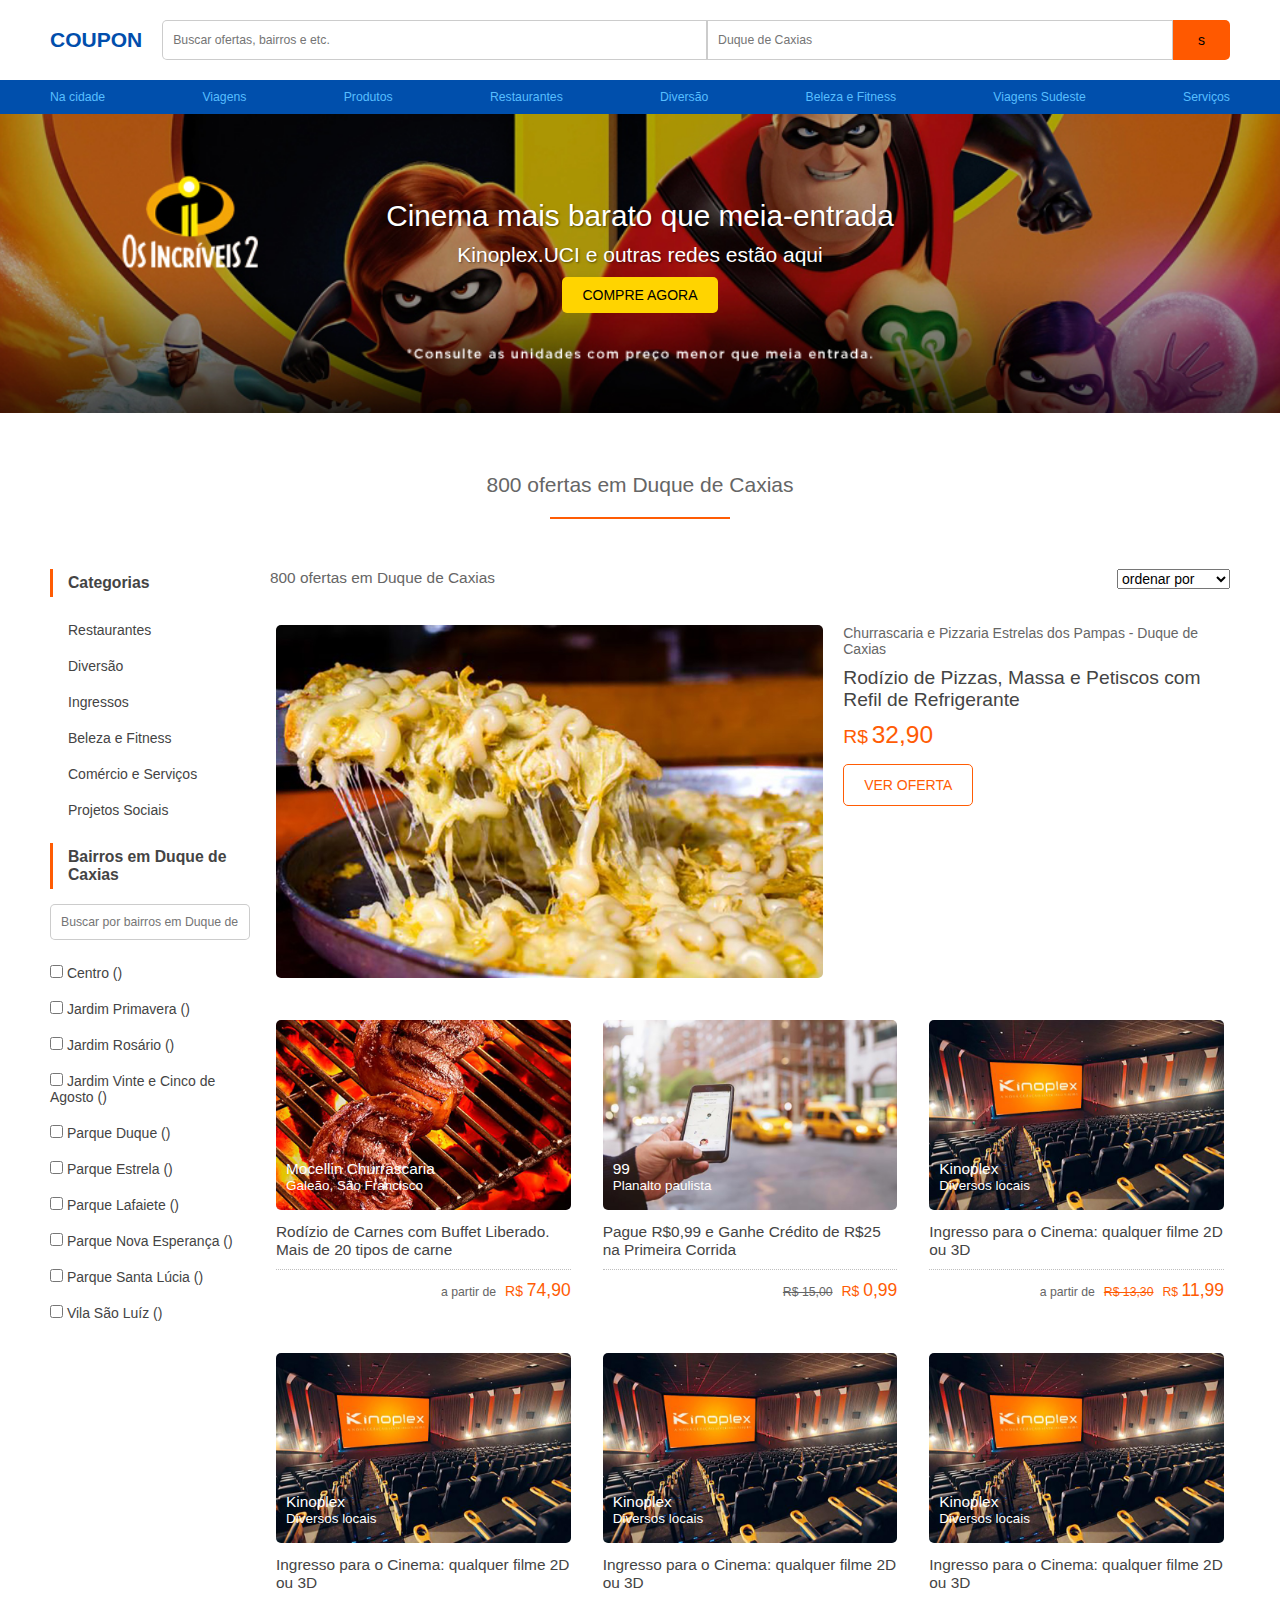
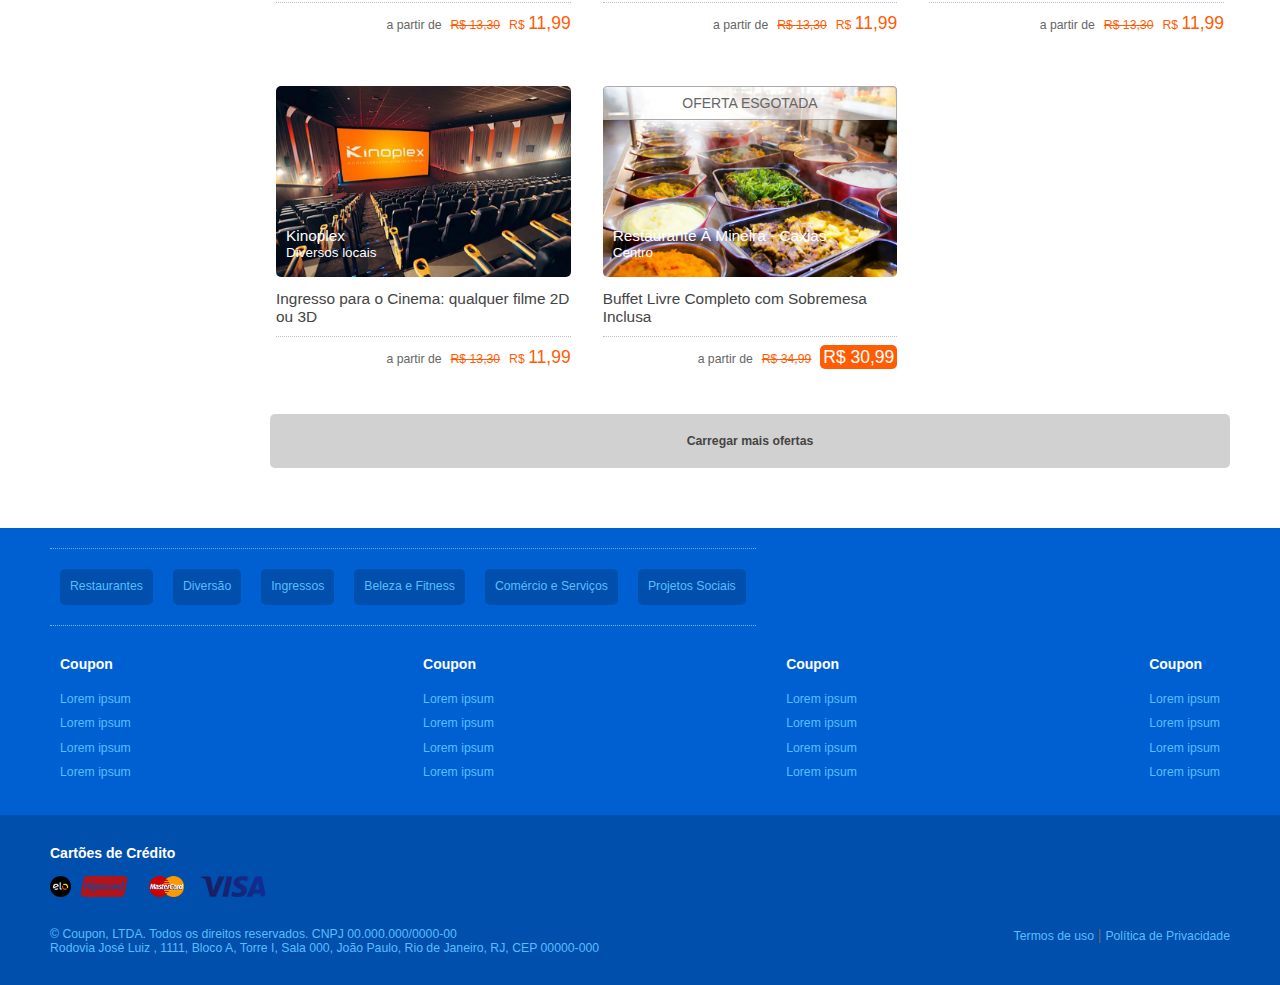
<file: Web/index.html>
<!DOCTYPE html>
<html lang="pt-br">
<head>
    <meta charset="UTF-8">
    <title>Coupon - Home</title>
    <meta name="viewport" content="width=device-width, user-scalable=no, initial-scale=1.0, maximum-scale=1.0, minimum-scale=1.0">
    <link rel="stylesheet" href="css/normalize.css">
    <link rel="stylesheet" href="css/reset.css">
    <link rel="stylesheet" href="css/flex-grid.css">
    <link rel="stylesheet" href="css/style.css">
    <link rel="stylesheet" href="css/responsivo.css">
</head>
<body>
    <header>
        <input type="checkbox" id="check">
        <div class="header-content">
            <div class="btn-mobile-content">
                <label for="check">
                    <span class="mobile-btn"></span>
                </label>
            </div>
            <div class="menu-logo container">
                <div class="gutter menu-logo-content">
                    <a href="#" class="logo">Coupon</a>
                    <input type="text" placeholder="Buscar ofertas, bairros e etc." class="search">
                    <div class="search-places">
                        <input type="text" placeholder="Duque de Caxias">
                        <button type="submit">s</button>
                    </div>
                </div>
            </div>
            <div class="menu-nav">
                <nav class="container">
                    <ul class="gutter">
                        <li><a href="#">Na cidade</a></li>
                        <li><a href="#">Viagens</a></li>
                        <li><a href="#">Produtos</a></li>
                        <li><a href="#">Restaurantes</a></li>
                        <li><a href="#">Diversão</a></li>
                        <li><a href="#">Beleza e Fitness</a></li>
                        <li><a href="#">Viagens Sudeste</a></li>
                        <li><a href="#">Serviços</a></li>
                    </ul>
                </nav>
            </div>
        </div>
    </header>
    <section class="banner">
        <h1>Cinema mais barato que meia-entrada</h1>
        <p>Kinoplex.UCI e outras redes estão aqui</p>
        <button>Compre Agora</button>
    </section>
    <div class="container">
       <div class="all-offers gutter">
           <h2>800 ofertas em Duque de Caxias</h2>
       </div>
    </div>
    <main class="container">
        <div class="sidebar gutter">
            <nav class="nav-sidebar">
                <h3>Categorias</h3>
                <ul>
                    <li><a href="#">Restaurantes</a></li>
                    <li><a href="#">Diversão</a></li>
                    <li><a href="#">Ingressos</a></li>
                    <li><a href="#">Beleza e Fitness</a></li>
                    <li><a href="#">Comércio e Serviços</a></li>
                    <li><a href="#">Projetos Sociais</a></li>
                </ul>
                <h3>Bairros em Duque de Caxias</h3>
                <input type="text" placeholder="Buscar por bairros em Duque de Caxias" class="search-sidebar">
                <div class="filter-list">
                    <ul>
                        <li class="control-list">
                            <input type="checkbox" id="tag-control-1">
                            <label for="tag-control-1">Centro ()</label>    
                        </li>
                        <li class="control-list">
                            <input type="checkbox" id="tag-control-2">
                            <label for="tag-control-2">Jardim Primavera ()</label>    
                        </li>
                        <li class="control-list">
                            <input type="checkbox" id="tag-control-3">
                            <label for="tag-control-3">Jardim Rosário ()</label>    
                        </li>
                        <li class="control-list">
                            <input type="checkbox" id="tag-control-4">
                            <label for="tag-control-4">Jardim Vinte e Cinco de Agosto ()</label>    
                        </li>
                        <li class="control-list">
                            <input type="checkbox" id="tag-control-5">
                            <label for="tag-control-5">Parque Duque ()</label>    
                        </li>
                        <li class="control-list">
                            <input type="checkbox" id="tag-control-6">
                            <label for="tag-control-6">Parque Estrela ()</label>    
                        </li>
                        <li class="control-list">
                            <input type="checkbox" id="tag-control-7">
                            <label for="tag-control-7">Parque Lafaiete ()</label>   
                        </li>
                        <li class="control-list">
                            <input type="checkbox" id="tag-control-8">
                            <label for="tag-control-8">Parque Nova Esperança ()</label>    
                        </li>
                        <li class="control-list">
                            <input type="checkbox" id="tag-control-9">
                            <label for="tag-control-9">Parque Santa Lúcia ()</label>    
                        </li>
                        <li class="control-list">
                            <input type="checkbox" id="tag-control-10">
                            <label for="tag-control-10">Vila São Luíz ()</label>    
                        </li>
                    </ul>
                </div>
            </nav>
        </div>
        <section>
            <div class="offers-order gutter">
                <h2>800 ofertas em Duque de Caxias</h2>
                <select name="" id="">
                    <option value="ordenar por">ordenar por</option>
                    <option value="destaques">destaques</option>
                    <option value="mais vendidos">mais vendidos</option>
                    <option value="menor preço">menor preço</option>
                    <option value="mais recentes">mais recentes</option>
                    <option value="mais recentes">mais próximos</option>
                </select>
            </div>
            <div class="larger-thumbnail gutter">
               <a href="#">
                    <div><img src="img/home/thumbnails/pizzaria.jpg" alt="Rodízio de Pizzas, Massa e Petiscos com Refil de Refrigerante"></div>
                    <div class="larger-thumbnail-content">
                        <div>
                            <p>Churrascaria e Pizzaria Estrelas dos Pampas - Duque de Caxias</p>
                            <h3>Rodízio de Pizzas, Massa e Petiscos com Refil de Refrigerante</h3>
                        </div>
                        <div>
                            <span>R$</span> 
                            <span>32,90</span>
                        </div>
                        <button class="btn-thumbnail-style">Ver oferta</button>
                    </div>
                </a>
            </div>
            <div class="all-thumbnails">
                <div class="thumbnail gutter">
                    <a href="#">
                        <div>
                            <img src="img/home/thumbnails/churrascaria.jpg" alt="Rodízio de Carnes com Buffet Liberado. Mais de 20 tipos de carne">
                        </div>
                        <div class="thumb-name">
                            <h4>Mocellin Churrascaria</h4>
                            <p>Galeão, São Francisco</p>
                        </div>
                        <div class="thumb-description">
                            <p>Rodízio de Carnes com Buffet Liberado. Mais de 20 tipos de carne</p>
                        </div>
                        <div class="thumb-price">
                            <span>a partir de</span>
                            <span>R$</span>
                            <span>74,90</span>
                        </div>
                    </a>
                </div>
                <div class="thumbnail gutter">
                    <a href="#">
                        <div>
                            <img src="img/home/thumbnails/99.jpg" alt="Pague R$0,99 e Ganhe Crédito de R$25 na Primeira Corrida">
                        </div>
                        <div class="thumb-name">
                            <h4>99</h4>
                            <p>Planalto paulista</p>
                        </div>
                        <div class="thumb-description">
                            <p>Pague R$0,99 e Ganhe Crédito de R$25 na Primeira Corrida</p>
                        </div>
                        <div class="thumb-price">
                            <span><strike>R$ 15,00</strike></span>
                            <span>R$</span>
                            <span>0,99</span>
                        </div>
                    </a>
                </div>
                <div class="thumbnail gutter">
                    <a href="#">
                        <div>
                            <img src="img/home/thumbnails/kinoplex.jpg" alt="Ingresso para o Cinema: qualquer filme 2D ou 3D">
                        </div>
                        <div class="thumb-name">
                            <h4>Kinoplex</h4>
                            <p>Diversos locais</p>
                        </div>
                        <div class="thumb-description">
                            <p>Ingresso para o Cinema: qualquer filme 2D ou 3D</p>
                        </div>
                        <div class="thumb-price2">
                            <span>a partir de</span>
                            <span><strike>R$ 13,30</strike></span>
                            <span>R$ </span>
                            <span>11,99</span>
                        </div>
                    </a>
                </div>
                <div class="thumbnail gutter">
                    <a href="#">
                        <div>
                            <img src="img/home/thumbnails/kinoplex.jpg" alt="Ingresso para o Cinema: qualquer filme 2D ou 3D">
                        </div>
                        <div class="thumb-name">
                            <h4>Kinoplex</h4>
                            <p>Diversos locais</p>
                        </div>
                        <div class="thumb-description">
                            <p>Ingresso para o Cinema: qualquer filme 2D ou 3D</p>
                        </div>
                        <div class="thumb-price2">
                            <span>a partir de</span>
                            <span><strike>R$ 13,30</strike></span>
                            <span>R$ </span>
                            <span>11,99</span>
                        </div>
                    </a>
                </div>
                <div class="thumbnail gutter">
                    <a href="#">
                        <div>
                            <img src="img/home/thumbnails/kinoplex.jpg" alt="Ingresso para o Cinema: qualquer filme 2D ou 3D">
                        </div>
                        <div class="thumb-name">
                            <h4>Kinoplex</h4>
                            <p>Diversos locais</p>
                        </div>
                        <div class="thumb-description">
                            <p>Ingresso para o Cinema: qualquer filme 2D ou 3D</p>
                        </div>
                        <div class="thumb-price2">
                            <span>a partir de</span>
                            <span><strike>R$ 13,30</strike></span>
                            <span>R$ </span>
                            <span>11,99</span>
                        </div>
                    </a>
                </div>
                <div class="thumbnail gutter">
                    <a href="#">
                        <div>
                            <img src="img/home/thumbnails/kinoplex.jpg" alt="Ingresso para o Cinema: qualquer filme 2D ou 3D">
                        </div>
                        <div class="thumb-name">
                            <h4>Kinoplex</h4>
                            <p>Diversos locais</p>
                        </div>
                        <div class="thumb-description">
                            <p>Ingresso para o Cinema: qualquer filme 2D ou 3D</p>
                        </div>
                        <div class="thumb-price2">
                            <span>a partir de</span>
                            <span><strike>R$ 13,30</strike></span>
                            <span>R$ </span>
                            <span>11,99</span>
                        </div>
                    </a>
                </div>
                <div class="thumbnail gutter">
                    <a href="#">
                        <div>
                            <img src="img/home/thumbnails/kinoplex.jpg" alt="Ingresso para o Cinema: qualquer filme 2D ou 3D">
                        </div>
                        <div class="thumb-name">
                            <h4>Kinoplex</h4>
                            <p>Diversos locais</p>
                        </div>
                        <div class="thumb-description">
                            <p>Ingresso para o Cinema: qualquer filme 2D ou 3D</p>
                        </div>
                        <div class="thumb-price2">
                            <span>a partir de</span>
                            <span><strike>R$ 13,30</strike></span>
                            <span>R$ </span>
                            <span>11,99</span>
                        </div>
                    </a>
                </div>
                <div class="thumbnail gutter">
                    <a href="#">
                        <p class="offer-ended">Oferta Esgotada</p>
                        <div>
                            <img src="img/home/thumbnails/buffet.jpg" alt="Buffet Livre Completo com Sobremesa Inclusa">
                        </div>
                        <div class="thumb-name">
                            <h4>Restaurante À Mineira - Caxias</h4>
                            <p>Centro</p>
                        </div>
                        <div class="thumb-description">
                            <p>Buffet Livre Completo com Sobremesa Inclusa</p>
                        </div>
                        <div class="thumb-price3">
                            <span>a partir de</span>
                            <span><strike>R$ 34,99</strike></span>
                            <span>R$ 30,99</span>
                        </div>
                    </a>
                </div>
            </div>
            <a href="#" class="container gutter"><button class="load-more">Carregar mais ofertas</button></a>
        </section>
    </main>
    <footer class="footer-container">
        <div class="top-footer">
            <div class="container">
                <nav class="footer-nav gutter">
                    <ul>
                        <li><a href="#">Restaurantes</a></li>
                        <li><a href="#">Diversão</a></li>
                        <li><a href="#">Ingressos</a></li>
                        <li><a href="#">Beleza e Fitness</a></li>
                        <li><a href="#">Comércio e Serviços</a></li>
                        <li><a href="#">Projetos Sociais</a></li>
                    </ul>
                </nav>
            </div>
            <div class="container">
                <div class="footer-item-nav gutter">
                    <div class="footer-item gutter">
                        <div>
                            <p><strong>Coupon</strong></p>
                            <ul>
                                <li><a href="#">Lorem ipsum</a></li>
                                <li><a href="#">Lorem ipsum</a></li>
                                <li><a href="#">Lorem ipsum</a></li>
                                <li><a href="#">Lorem ipsum</a></li>
                            </ul>
                        </div>
                    </div>
                    <div class="footer-item gutter">
                        <div>
                            <p><strong>Coupon</strong></p>
                            <ul>
                                <li><a href="#">Lorem ipsum</a></li>
                                <li><a href="#">Lorem ipsum</a></li>
                                <li><a href="#">Lorem ipsum</a></li>
                                <li><a href="#">Lorem ipsum</a></li>
                            </ul>
                        </div>
                    </div>
                    <div class="footer-item gutter">
                        <div>
                            <p><strong>Coupon</strong></p>
                            <ul>
                                <li><a href="#">Lorem ipsum</a></li>
                                <li><a href="#">Lorem ipsum</a></li>
                                <li><a href="#">Lorem ipsum</a></li>
                                <li><a href="#">Lorem ipsum</a></li>
                            </ul>
                        </div>
                    </div>
                    <div class="footer-item gutter">
                        <div>
                            <p><strong>Coupon</strong></p>
                            <ul>
                                <li><a href="#">Lorem ipsum</a></li>
                                <li><a href="#">Lorem ipsum</a></li>
                                <li><a href="#">Lorem ipsum</a></li>
                                <li><a href="#">Lorem ipsum</a></li>
                            </ul>
                        </div>
                    </div>
                </div>
            </div>
        </div>
        <div class="bottom-footer">
            <div class="container bottom-footer-content">
                <div class="gutter">
                    <p class="card-credits"><strong>Cartões de Crédito</strong></p>
                    <div class="img-credits">
                        <div><img src="../Web/img/home/credits/elo-logo.png" alt="Elo"></div>
                        <div><img src="../Web/img/home/credits/Hipercard-logo-5.png" alt="Hipercard"></div>
                        <div><img src="../Web/img/home/credits/MasterCard-Logo.png" alt="MasterCard"></div>
                        <div><img src="../Web/img/home/credits/visa-logo.png" alt="Visa"></div>
                    </div>
                </div>
                
            </div>
            <div class="container bottom-footer-content2">
                <div class="bottom-footer-copyright gutter">
                    <p>© Coupon, LTDA. Todos os direitos reservados. CNPJ 00.000.000/0000-00</p>
                    <p>Rodovia José Luiz , 1111, Bloco A, Torre I, Sala 000, João Paulo, Rio de Janeiro, RJ, CEP 00000-000</p>
                </div>
                <div class="bottom-footer-terms gutter">
                    <a target="_blank" href="#">Termos de uso</a> | <a target="_blank" href="#">Política de Privacidade</a>
                </div>
            </div>
        </div>
    </footer>  
</body>
</html>
</file>
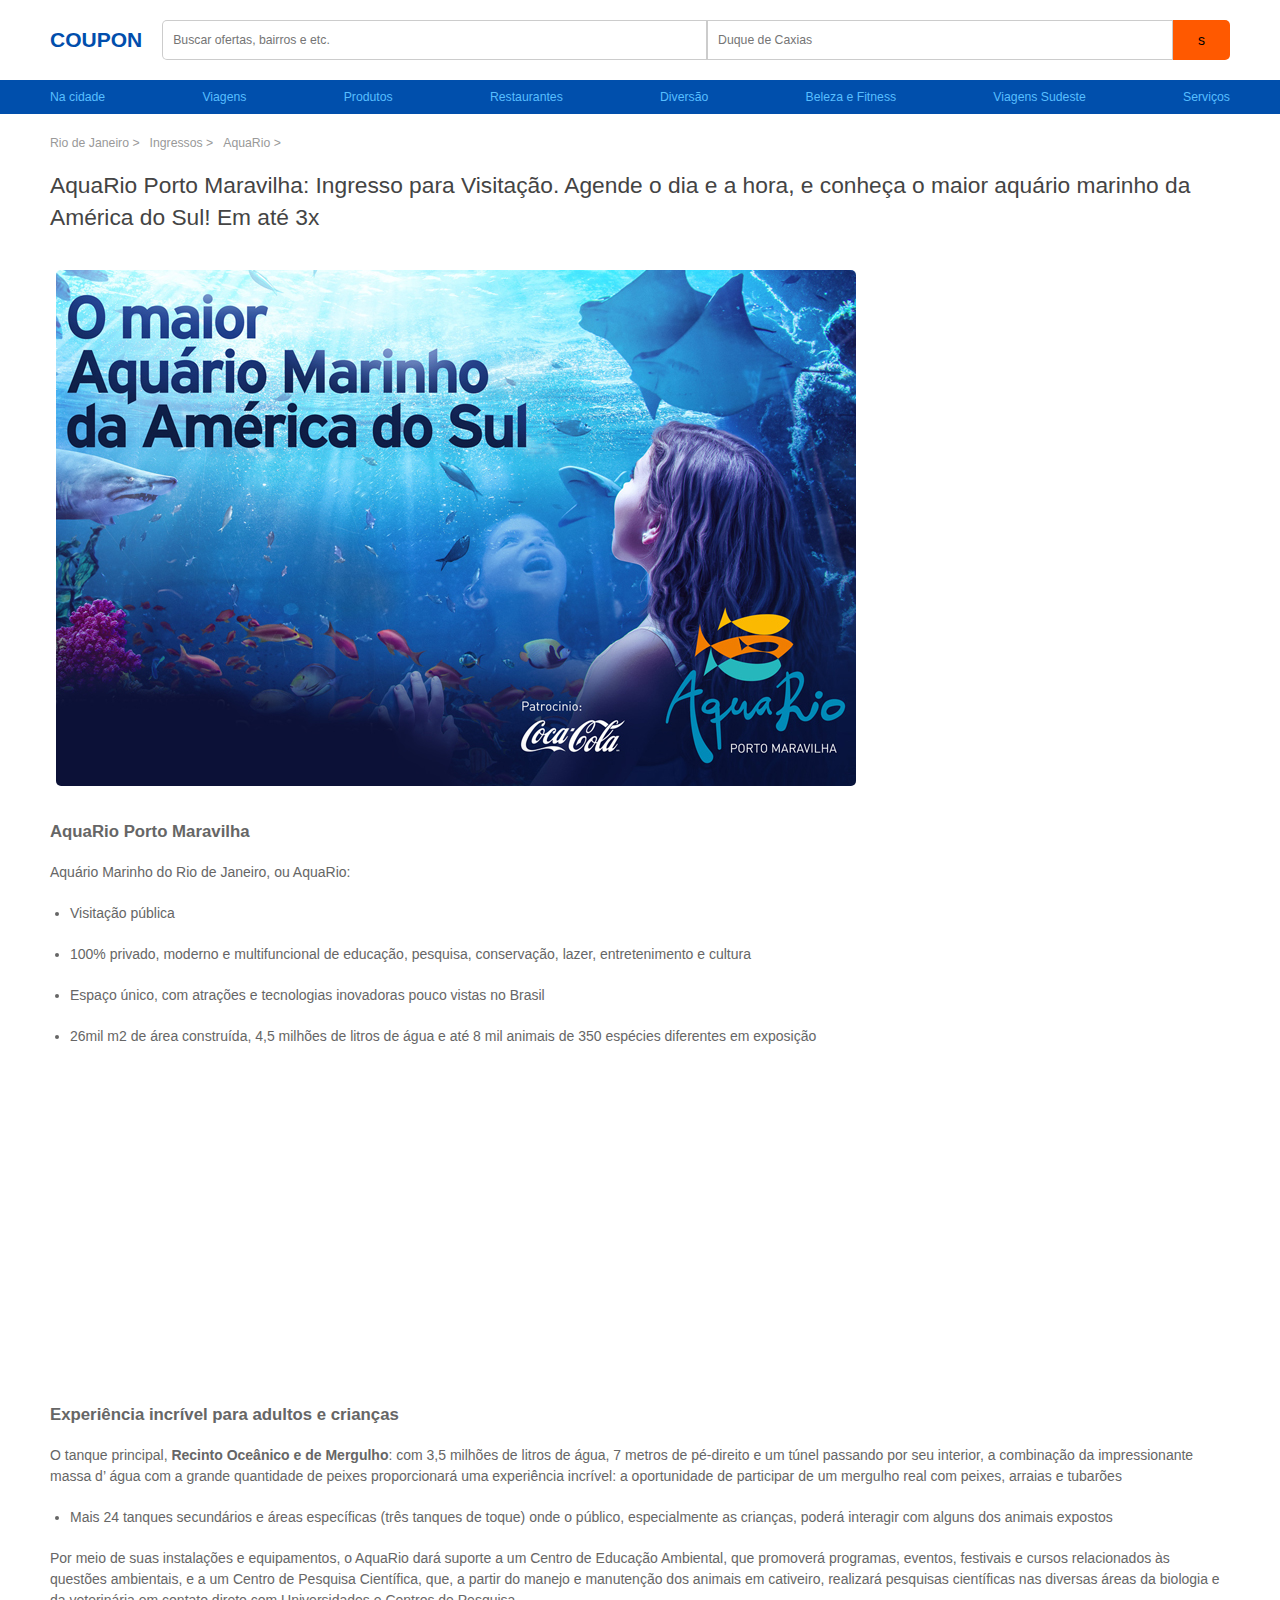
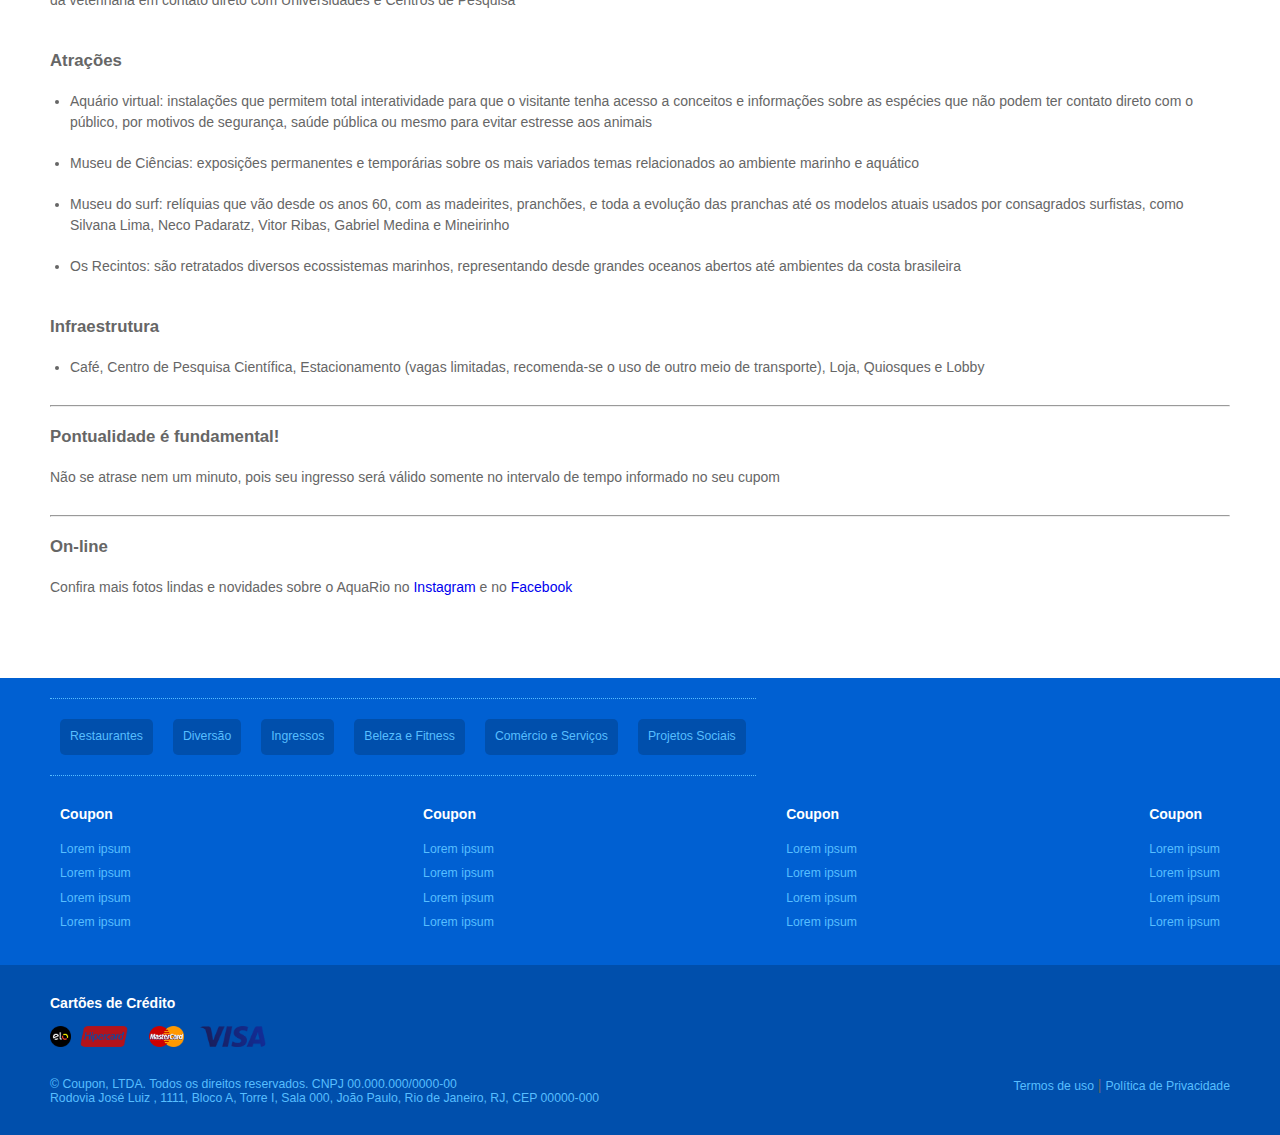
<file: Web/detalhe-coupon.html>
<!DOCTYPE html>
<html lang="pt-br">
<head>
    <meta charset="UTF-8">
    <title>Coupon - Home</title>
    <meta name="viewport" content="width=device-width, user-scalable=no, initial-scale=1.0, maximum-scale=1.0, minimum-scale=1.0">
    <link rel="stylesheet" href="css/normalize.css">
    <link rel="stylesheet" href="css/reset.css">
    <link rel="stylesheet" href="css/flex-grid.css">
    <link rel="stylesheet" href="css/style.css">
    <link rel="stylesheet" href="css/detalhe-coupon.css">
    <link rel="stylesheet" href="css/responsivo.css">
    <link rel="stylesheet" href="css/responsivo-detalhe-coupon.css">
</head>
<body>
    <header>
        <input type="checkbox" id="check">
        <div class="header-content">
            <div class="btn-mobile-content">
                <label for="check">
                    <span class="mobile-btn"></span>
                </label>
            </div>
            <div class="menu-logo container">
                <div class="gutter menu-logo-content">
                    <a href="#" class="logo">Coupon</a>
                    <input type="text" placeholder="Buscar ofertas, bairros e etc." class="search">
                    <div class="search-places">
                        <input type="text" placeholder="Duque de Caxias">
                        <button type="submit">s</button>
                    </div>
                </div>
            </div>
            <div class="menu-nav">
                <nav class="container">
                    <ul class="gutter">
                        <li><a href="#">Na cidade</a></li>
                        <li><a href="#">Viagens</a></li>
                        <li><a href="#">Produtos</a></li>
                        <li><a href="#">Restaurantes</a></li>
                        <li><a href="#">Diversão</a></li>
                        <li><a href="#">Beleza e Fitness</a></li>
                        <li><a href="#">Viagens Sudeste</a></li>
                        <li><a href="#">Serviços</a></li>
                    </ul>
                </nav>
            </div>
        </div>
    </header>
    <section class="container">
        <div>
            <ul class="breadcrump gutter">
                <li><a href="#">Rio de Janeiro ></a></li>
                <li><a href="#">Ingressos ></a></li>
                <li><a href="#">AquaRio ></a></li>
            </ul>
            <h1 class="detail-title gutter"><a href="#">AquaRio Porto Maravilha: Ingresso para Visitação. Agende o dia e a hora, e conheça o maior aquário marinho da América do Sul! Em até 3x</a></h1>
            <div class="larger-thumbnail-detail gutter">
               <a href="#">
                    <div><img src="img/detalhe-coupon/aqua-rio.jpg" alt="Rodízio de Pizzas, Massa e Petiscos com Refil de Refrigerante"></div>
                    <div class="larger-thumbnail-detail-content">
                        <div>
                            <p>Churrascaria e Pizzaria Estrelas dos Pampas - Duque de Caxias</p>
                            <h3>Rodízio de Pizzas, Massa e Petiscos com Refil de Refrigerante</h3>
                        </div>
                        <div>
                            <span>R$</span> 
                            <span>32,90</span>
                        </div>
                        <button class="btn-thumbnail-style">Ver oferta</button>
                    </div>
                </a>
            </div>
            <article class="detail-content gutter">
                <h3 class="title-section">AquaRio Porto Maravilha</h3>
                <p class="description-section">Aquário Marinho do Rio de Janeiro, ou AquaRio:</p>
                <ul class="content-section">
                    <li>Visitação pública</li>
                    <li>100% privado, moderno e multifuncional de educação, pesquisa, conservação, lazer, entretenimento e cultura</li>
                    <li>Espaço único, com atrações e tecnologias inovadoras pouco vistas no Brasil</li>
                    <li>26mil m2 de área construída, 4,5 milhões de litros de água e até 8 mil animais de 350 espécies diferentes em exposição</li>
                </ul>
                <div><iframe src="https://www.youtube.com/embed/8ew124RweVU?enablejsapi=1" allowfullscreen="allowfullscreen" width="100%" height="315" frameborder="0"></iframe></div>
                <h3 class="title-section">Experiência incrível para adultos e crianças</h3>
                <p class="description-section">O tanque principal, <strong>Recinto Oceânico e de Mergulho</strong>: com 3,5 milhões de litros de água, 7 metros de pé-direito e um túnel passando por seu interior, a combinação da impressionante massa d’ água com a grande quantidade de peixes proporcionará uma experiência incrível: a oportunidade de participar de um mergulho real com peixes, arraias e tubarões</p>
                <ul class="content-section">
                    <li>Mais 24 tanques secundários e áreas específicas (três tanques de toque) onde o público, especialmente as crianças, poderá interagir com alguns dos animais expostos</li>
                </ul>
                <p class="description-section">Por meio de suas instalações e equipamentos, o AquaRio dará suporte a um Centro de Educação Ambiental, que promoverá programas, eventos, festivais e cursos relacionados às questões ambientais, e a um Centro de Pesquisa Científica, que, a partir do manejo e manutenção dos animais em cativeiro, realizará pesquisas científicas nas diversas áreas da biologia e da veterinária em contato direto com Universidades e Centros de Pesquisa</p>
                <h3 class="title-section">Atrações</h3>
                <ul class="content-section">
                    <li>Aquário virtual: instalações que permitem total interatividade para que o visitante tenha acesso a conceitos e informações sobre as espécies que não podem ter contato direto com o público, por motivos de segurança, saúde pública ou mesmo para evitar estresse aos animais</li>
                    <li>Museu de Ciências: exposições permanentes e temporárias sobre os mais variados temas relacionados ao ambiente marinho e aquático</li>
                    <li>Museu do surf: relíquias que vão desde os anos 60, com as madeirites, pranchões, e toda a evolução das pranchas até os modelos atuais usados por consagrados surfistas, como Silvana Lima, Neco Padaratz, Vitor Ribas, Gabriel Medina e Mineirinho</li>
                    <li>Os Recintos: são retratados diversos ecossistemas marinhos, representando desde grandes oceanos abertos até ambientes da costa brasileira</li>
                </ul>
                <h3 class="title-section">Infraestrutura</h3>
                <ul class="content-section">
                    <li>Café, Centro de Pesquisa Científica, Estacionamento (vagas limitadas, recomenda-se o uso de outro meio de transporte), Loja, Quiosques e Lobby</li>
                </ul>
                <hr>
                <h3 class="title-section">Pontualidade é fundamental!</h3>
                <p class="description-section">Não se atrase nem um minuto, pois seu ingresso será válido somente no intervalo de tempo informado no seu cupom</p>
                <hr>
                <h3 class="title-section">On-line</h3>
                <p class="description-section">Confira mais fotos lindas e novidades sobre o AquaRio no <a href="https://www.instagram.com/aquariomarinhodorio/" target="_blank">Instagram</a> e no <a href="https://www.facebook.com/aquariomarinhodorio/" target="_blank">Facebook</a></p>
            </article>
        </div>
    </section>
     <footer class="footer-container">
        <div class="top-footer">
            <div class="container">
                <nav class="footer-nav gutter">
                    <ul>
                        <li><a href="#">Restaurantes</a></li>
                        <li><a href="#">Diversão</a></li>
                        <li><a href="#">Ingressos</a></li>
                        <li><a href="#">Beleza e Fitness</a></li>
                        <li><a href="#">Comércio e Serviços</a></li>
                        <li><a href="#">Projetos Sociais</a></li>
                    </ul>
                </nav>
            </div>
            <div class="container">
                <div class="footer-item-nav gutter">
                    <div class="footer-item gutter">
                        <div>
                            <p><strong>Coupon</strong></p>
                            <ul>
                                <li><a href="#">Lorem ipsum</a></li>
                                <li><a href="#">Lorem ipsum</a></li>
                                <li><a href="#">Lorem ipsum</a></li>
                                <li><a href="#">Lorem ipsum</a></li>
                            </ul>
                        </div>
                    </div>
                    <div class="footer-item gutter">
                        <div>
                            <p><strong>Coupon</strong></p>
                            <ul>
                                <li><a href="#">Lorem ipsum</a></li>
                                <li><a href="#">Lorem ipsum</a></li>
                                <li><a href="#">Lorem ipsum</a></li>
                                <li><a href="#">Lorem ipsum</a></li>
                            </ul>
                        </div>
                    </div>
                    <div class="footer-item gutter">
                        <div>
                            <p><strong>Coupon</strong></p>
                            <ul>
                                <li><a href="#">Lorem ipsum</a></li>
                                <li><a href="#">Lorem ipsum</a></li>
                                <li><a href="#">Lorem ipsum</a></li>
                                <li><a href="#">Lorem ipsum</a></li>
                            </ul>
                        </div>
                    </div>
                    <div class="footer-item gutter">
                        <div>
                            <p><strong>Coupon</strong></p>
                            <ul>
                                <li><a href="#">Lorem ipsum</a></li>
                                <li><a href="#">Lorem ipsum</a></li>
                                <li><a href="#">Lorem ipsum</a></li>
                                <li><a href="#">Lorem ipsum</a></li>
                            </ul>
                        </div>
                    </div>
                </div>
            </div>
        </div>
        <div class="bottom-footer">
            <div class="container bottom-footer-content">
                <div class="gutter">
                    <p class="card-credits"><strong>Cartões de Crédito</strong></p>
                    <div class="img-credits">
                        <div><img src="../Web/img/home/credits/elo-logo.png" alt="Elo"></div>
                        <div><img src="../Web/img/home/credits/Hipercard-logo-5.png" alt="Hipercard"></div>
                        <div><img src="../Web/img/home/credits/MasterCard-Logo.png" alt="MasterCard"></div>
                        <div><img src="../Web/img/home/credits/visa-logo.png" alt="Visa"></div>
                    </div>
                </div>
                
            </div>
            <div class="container bottom-footer-content2">
                <div class="bottom-footer-copyright gutter">
                    <p>© Coupon, LTDA. Todos os direitos reservados. CNPJ 00.000.000/0000-00</p>
                    <p>Rodovia José Luiz , 1111, Bloco A, Torre I, Sala 000, João Paulo, Rio de Janeiro, RJ, CEP 00000-000</p>
                </div>
                <div class="bottom-footer-terms gutter">
                    <a target="_blank" href="#">Termos de uso</a> | <a target="_blank" href="#">Política de Privacidade</a>
                </div>
            </div>
        </div>
    </footer>  
</body>
</html>
</file>
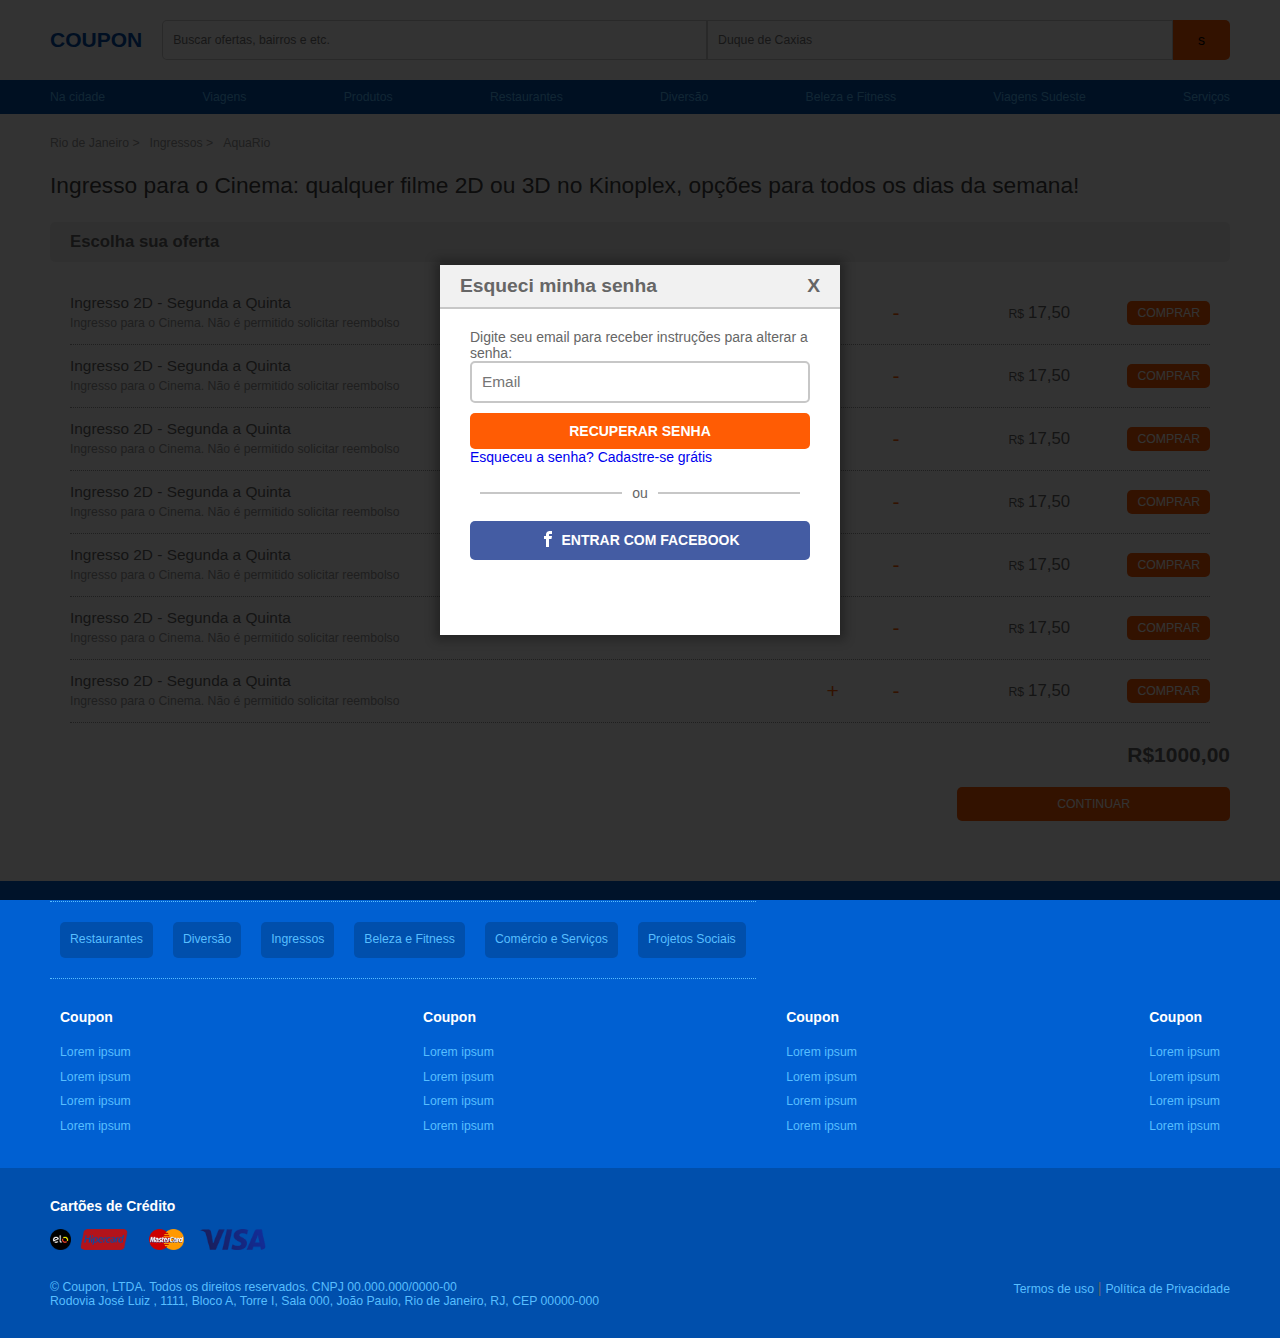
<file: Web/escolha-de-ofertas.html>
<!DOCTYPE html>
<html lang="pt-br">
<head>
    <meta charset="UTF-8">
    <title>Coupon - Escolha de ofertas</title>
    <meta name="viewport" content="width=device-width, user-scalable=no, initial-scale=1.0, maximum-scale=1.0, minimum-scale=1.0">
    <link rel="stylesheet" href="css/normalize.css">
    <link rel="stylesheet" href="css/reset.css">
    <link rel="stylesheet" href="css/flex-grid.css">
    <link rel="stylesheet" href="css/style.css">
    <link rel="stylesheet" href="css/escolha-de-ofertas.css">
    <link rel="stylesheet" href="css/responsivo.css">
    <link rel="stylesheet" href="css/responsivo-escolha-de-ofertas.css">
</head>
<body>
    <header>
        <input type="checkbox" id="check">
        <div class="header-content">
            <div class="btn-mobile-content">
                <label for="check">
                    <span class="mobile-btn"></span>
                </label>
            </div>
            <div class="menu-logo container">
                <div class="gutter menu-logo-content">
                    <a href="#" class="logo">Coupon</a>
                    <input type="text" placeholder="Buscar ofertas, bairros e etc." class="search">
                    <div class="search-places">
                        <input type="text" placeholder="Duque de Caxias">
                        <button type="submit">s</button>
                    </div>
                </div>
            </div>
            <div class="menu-nav">
                <nav class="container">
                    <ul class="gutter">
                        <li><a href="#">Na cidade</a></li>
                        <li><a href="#">Viagens</a></li>
                        <li><a href="#">Produtos</a></li>
                        <li><a href="#">Restaurantes</a></li>
                        <li><a href="#">Diversão</a></li>
                        <li><a href="#">Beleza e Fitness</a></li>
                        <li><a href="#">Viagens Sudeste</a></li>
                        <li><a href="#">Serviços</a></li>
                    </ul>
                </nav>
            </div>
        </div>
    </header>
    <!-- CADASTRE-SE -->
    <form class="lightbox-register" id="light">
        <div class="lightbox-register-title">
            <div>
                <h1>Cadastre-se</h1>
                <a href="#">X</a>
            </div>
        </div>
        <div class="lightbox-register-content">
            <button class="btn-facebook"><span class="lightbox-register-fb-icon"></span>Entrar com Facebook</button>
            <p class="lightbox-register-or">ou</p>
            <input type="text" placeholder="Nome">
            <input type="text" placeholder="Email">
            <div>
                <input type="password" placeholder="Senha">
                <input type="password" placeholder="Repita a Senha">
            </div>
            <label for="lightbox-register-check"><input type="checkbox" id="lightbox-register-check">Receber ofertas diariamente por e-mail</label>
            <button class="lightbox-register-btn">Cadastre-se Grátis</button>
            <div>
                <a href="#">Esqueceu a senha?</a>
                <a href="#">Já tem uma conta?</a>
            </div>
        </div>
    </form>
    <!-- LOGIN -->
    <form class="lightbox-login" id="light">
        <div class="lightbox-register-title">
            <div>
                <h1>Entre com sua conta</h1>
                <a href="#">X</a>
            </div>
        </div>
        <div class="lightbox-register-content lightbox-login-content">
            <button class="btn-facebook"><span class="lightbox-register-fb-icon"></span>Entrar com Facebook</button>
            <p class="lightbox-register-or">ou</p>
            <input type="text" placeholder="Email">
            <input type="password" placeholder="Senha">
            <button class="lightbox-register-btn">Entrar</button>
            <div>
                <a href="#">Esqueceu a senha?</a>
                <a href="#">Cadastre-se grátis</a>
            </div>
        </div>
    </form>
    <!-- RECUPERAR SENHA -->
    <form class="lightbox-recover" id="light">
        <div class="lightbox-register-title">
            <div>
                <h1>Esqueci minha senha</h1>
                <a href="#">X</a>
            </div>
        </div>
        <div class="lightbox-register-content lightbox-recover-content">
            <p>Digite seu email para receber instruções para alterar a senha:</p>
            <input type="text" placeholder="Email">
            <button class="lightbox-register-btn">Recuperar senha</button>
            <div>
                <a href="#">Esqueceu a senha?</a>
                <a href="#">Cadastre-se grátis</a>
            </div>
            <p class="lightbox-register-or">ou</p>
            <button class="btn-facebook"><span class="lightbox-register-fb-icon"></span>Entrar com Facebook</button>
        </div>
    </form>
    <div id="fade" class="overlay"></div>
    
    <section class="container">
        <div class="choose-content">
            <ul class="choose-breadcrump gutter">
                <li><a href="#">Rio de Janeiro ></a></li>
                <li><a href="#">Ingressos ></a></li>
                <li><a href="#">AquaRio</a></li>
            </ul>
            
            <article class="gutter">
                <h1 class="choose-title"><a href="#">Ingresso para o Cinema: qualquer filme 2D ou 3D no Kinoplex, opções para todos os dias da semana!</a></h1>
                
                <h3 class="choose-title-section">Escolha sua oferta</h3>
                
                <div class="choose-offer-content">
                    <div class="choose-offer">
                        <div class="choose-description">
                            <h4>Ingresso 2D - Segunda a Quinta</h4>
                            <p>Ingresso para o Cinema. Não é permitido solicitar reembolso</p>
                        </div>
                        <div class="choose-counter">
                            <button class="btn-more">+</button>
                            <input type="number" class="choose-input-counter">
                            <button class="btn-less">-</button>
                        </div>
                        <div class="choose-price">
                            <span>R$</span>
                            <span>17,50</span>
                        </div>
                        <button class="choose-btn-buy">Comprar</button>
                    </div>
                </div>
                
                <div class="choose-offer-content">
                    <div class="choose-offer">
                        <div class="choose-description">
                            <h4>Ingresso 2D - Segunda a Quinta</h4>
                            <p>Ingresso para o Cinema. Não é permitido solicitar reembolso</p>
                        </div>
                        <div class="choose-counter">
                            <button class="btn-more">+</button>
                            <input type="number" class="choose-input-counter">
                            <button class="btn-less">-</button>
                        </div>
                        <div class="choose-price">
                            <span>R$</span>
                            <span>17,50</span>
                        </div>
                        <button class="choose-btn-buy">Comprar</button>
                    </div>
                </div>
                
                <div class="choose-offer-content">
                    <div class="choose-offer">
                        <div class="choose-description">
                            <h4>Ingresso 2D - Segunda a Quinta</h4>
                            <p>Ingresso para o Cinema. Não é permitido solicitar reembolso</p>
                        </div>
                        <div class="choose-counter">
                            <button class="btn-more">+</button>
                            <input type="number" class="choose-input-counter">
                            <button class="btn-less">-</button>
                        </div>
                        <div class="choose-price">
                            <span>R$</span>
                            <span>17,50</span>
                        </div>
                        <button class="choose-btn-buy">Comprar</button>
                    </div>
                </div>
                
                <div class="choose-offer-content">
                    <div class="choose-offer">
                        <div class="choose-description">
                            <h4>Ingresso 2D - Segunda a Quinta</h4>
                            <p>Ingresso para o Cinema. Não é permitido solicitar reembolso</p>
                        </div>
                        <div class="choose-counter">
                            <button class="btn-more">+</button>
                            <input type="number" class="choose-input-counter">
                            <button class="btn-less">-</button>
                        </div>
                        <div class="choose-price">
                            <span>R$</span>
                            <span>17,50</span>
                        </div>
                        <button class="choose-btn-buy">Comprar</button>
                    </div>
                </div>
                
                <div class="choose-offer-content">
                    <div class="choose-offer">
                        <div class="choose-description">
                            <h4>Ingresso 2D - Segunda a Quinta</h4>
                            <p>Ingresso para o Cinema. Não é permitido solicitar reembolso</p>
                        </div>
                        <div class="choose-counter">
                            <button class="btn-more">+</button>
                            <input type="number" class="choose-input-counter">
                            <button class="btn-less">-</button>
                        </div>
                        <div class="choose-price">
                            <span>R$</span>
                            <span>17,50</span>
                        </div>
                        <button class="choose-btn-buy">Comprar</button>
                    </div>
                </div>
                
                <div class="choose-offer-content">
                    <div class="choose-offer">
                        <div class="choose-description">
                            <h4>Ingresso 2D - Segunda a Quinta</h4>
                            <p>Ingresso para o Cinema. Não é permitido solicitar reembolso</p>
                        </div>
                        <div class="choose-counter">
                            <button class="btn-more">+</button>
                            <input type="number" class="choose-input-counter">
                            <button class="btn-less">-</button>
                        </div>
                        <div class="choose-price">
                            <span>R$</span>
                            <span>17,50</span>
                        </div>
                        <button class="choose-btn-buy">Comprar</button>
                    </div>
                </div>
                
                <div class="choose-offer-content">
                    <div class="choose-offer">
                        <div class="choose-description">
                            <h4>Ingresso 2D - Segunda a Quinta</h4>
                            <p>Ingresso para o Cinema. Não é permitido solicitar reembolso</p>
                        </div>
                        <div class="choose-counter">
                            <button class="btn-more">+</button>
                            <input type="number" class="choose-input-counter">
                            <button class="btn-less">-</button>
                        </div>
                        <div class="choose-price">
                            <span>R$</span>
                            <span>17,50</span>
                        </div>
                        <button class="choose-btn-buy">Comprar</button>
                    </div>
                </div>
                <div class="choose-total-sum">
                    <span>R$</span>
                    <span>1000,00</span>
                </div>
                <div class="choose-continue">
                    <button>Continuar</button>
                </div>
            </article>
        </div>
    </section>
     <footer class="footer-container">
        <div class="top-footer">
            <div class="container">
                <nav class="footer-nav gutter">
                    <ul>
                        <li><a href="#">Restaurantes</a></li>
                        <li><a href="#">Diversão</a></li>
                        <li><a href="#">Ingressos</a></li>
                        <li><a href="#">Beleza e Fitness</a></li>
                        <li><a href="#">Comércio e Serviços</a></li>
                        <li><a href="#">Projetos Sociais</a></li>
                    </ul>
                </nav>
            </div>
            <div class="container">
                <div class="footer-item-nav gutter">
                    <div class="footer-item gutter">
                        <div>
                            <p><strong>Coupon</strong></p>
                            <ul>
                                <li><a href="#">Lorem ipsum</a></li>
                                <li><a href="#">Lorem ipsum</a></li>
                                <li><a href="#">Lorem ipsum</a></li>
                                <li><a href="#">Lorem ipsum</a></li>
                            </ul>
                        </div>
                    </div>
                    <div class="footer-item gutter">
                        <div>
                            <p><strong>Coupon</strong></p>
                            <ul>
                                <li><a href="#">Lorem ipsum</a></li>
                                <li><a href="#">Lorem ipsum</a></li>
                                <li><a href="#">Lorem ipsum</a></li>
                                <li><a href="#">Lorem ipsum</a></li>
                            </ul>
                        </div>
                    </div>
                    <div class="footer-item gutter">
                        <div>
                            <p><strong>Coupon</strong></p>
                            <ul>
                                <li><a href="#">Lorem ipsum</a></li>
                                <li><a href="#">Lorem ipsum</a></li>
                                <li><a href="#">Lorem ipsum</a></li>
                                <li><a href="#">Lorem ipsum</a></li>
                            </ul>
                        </div>
                    </div>
                    <div class="footer-item gutter">
                        <div>
                            <p><strong>Coupon</strong></p>
                            <ul>
                                <li><a href="#">Lorem ipsum</a></li>
                                <li><a href="#">Lorem ipsum</a></li>
                                <li><a href="#">Lorem ipsum</a></li>
                                <li><a href="#">Lorem ipsum</a></li>
                            </ul>
                        </div>
                    </div>
                </div>
            </div>
        </div>
        <div class="bottom-footer">
            <div class="container bottom-footer-content">
                <div class="gutter">
                    <p class="card-credits"><strong>Cartões de Crédito</strong></p>
                    <div class="img-credits">
                        <div><img src="../Web/img/home/credits/elo-logo.png" alt="Elo"></div>
                        <div><img src="../Web/img/home/credits/Hipercard-logo-5.png" alt="Hipercard"></div>
                        <div><img src="../Web/img/home/credits/MasterCard-Logo.png" alt="MasterCard"></div>
                        <div><img src="../Web/img/home/credits/visa-logo.png" alt="Visa"></div>
                    </div>
                </div>
                
            </div>
            <div class="container bottom-footer-content2">
                <div class="bottom-footer-copyright gutter">
                    <p>© Coupon, LTDA. Todos os direitos reservados. CNPJ 00.000.000/0000-00</p>
                    <p>Rodovia José Luiz , 1111, Bloco A, Torre I, Sala 000, João Paulo, Rio de Janeiro, RJ, CEP 00000-000</p>
                </div>
                <div class="bottom-footer-terms gutter">
                    <a target="_blank" href="#">Termos de uso</a> | <a target="_blank" href="#">Política de Privacidade</a>
                </div>
            </div>
        </div>
    </footer>  
</body>
</html>
</file>
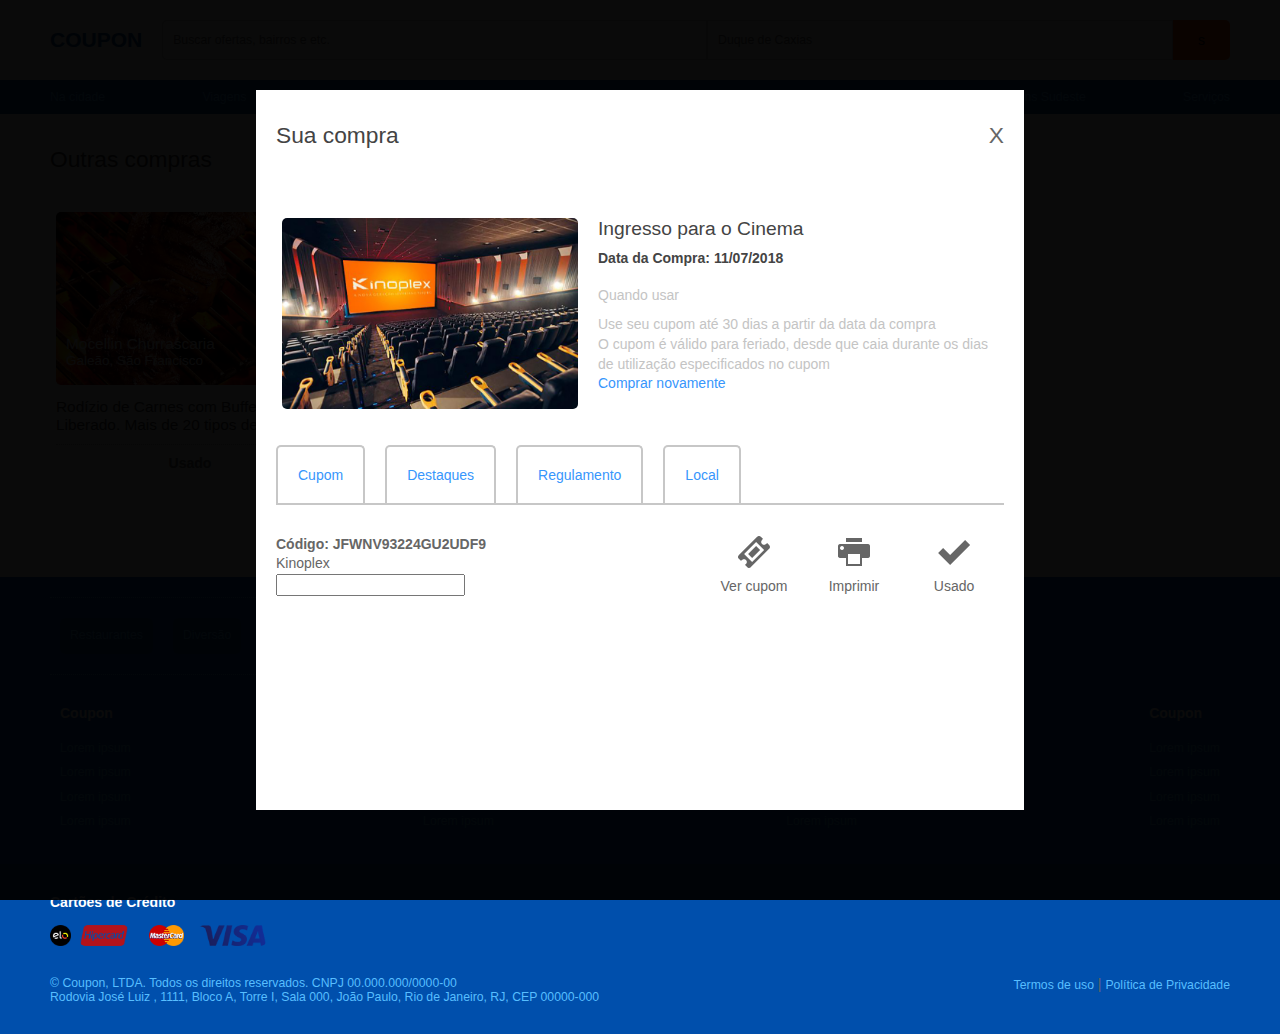
<file: Web/meus-cupons.html>
<!DOCTYPE html>
<html lang="pt-br">
<head>
    <meta charset="UTF-8">
    <title>Coupon - Meus Cupons</title>
    <meta name="viewport" content="width=device-width, user-scalable=no, initial-scale=1.0, maximum-scale=1.0, minimum-scale=1.0">
    <link rel="stylesheet" href="css/normalize.css">
    <link rel="stylesheet" href="css/reset.css">
    <link rel="stylesheet" href="css/flex-grid.css">
    <link rel="stylesheet" href="css/style.css">
    <link rel="stylesheet" href="css/responsivo.css">
</head>
<body>
    <header>
        <input type="checkbox" id="check">
        <div class="header-content">
            <div class="btn-mobile-content">
                <label for="check">
                    <span class="mobile-btn"></span>
                </label>
            </div>
            <div class="menu-logo container">
                <div class="gutter menu-logo-content">
                    <a href="#" class="logo">Coupon</a>
                    <input type="text" placeholder="Buscar ofertas, bairros e etc." class="search">
                    <div class="search-places">
                        <input type="text" placeholder="Duque de Caxias">
                        <button type="submit">s</button>
                    </div>
                </div>
            </div>
            <div class="menu-nav">
                <nav class="container">
                    <ul class="gutter">
                        <li><a href="#">Na cidade</a></li>
                        <li><a href="#">Viagens</a></li>
                        <li><a href="#">Produtos</a></li>
                        <li><a href="#">Restaurantes</a></li>
                        <li><a href="#">Diversão</a></li>
                        <li><a href="#">Beleza e Fitness</a></li>
                        <li><a href="#">Viagens Sudeste</a></li>
                        <li><a href="#">Serviços</a></li>
                    </ul>
                </nav>
            </div>
        </div>
    </header>
    <!-- LIGHTBOX -->
    <!-- DETALHE CUPOM 1 -->
    <div class="lightbox-detail-my-coupon" id="light">
        <div class="my-cupon-title">
            <h1>Sua compra</h1>
            <a href="#">X</a>
        </div>
        <div class="detail-thumbnail-my-coupon">
            <div><img src="img/meus-cupons/thumbnails/playkid.jpg" alt="Play Kid Diversões"></div>
            <div class="detail-thumbnail-my-coupon-content">
                <div>
                    <h3>Passaporte para 1 ou 2 pessoas</h3>
                    <p>Data da Compra: <span>10/07/2018</span></p>
                </div>
                <div>
                    <p>Quando usar</p>
                    <p>Use seu cupom até <span>09 de agosto, 2017</span></p>
                </div>
                <div>
                    <p>Valido para:</p>
                    <ul>
                        <li>Sexta, das 18h às 22h30</li>
                        <li>Sábado, das 16h às 22h30</li>
                    </ul>
                    <p><a href="">Comprar novamente</a></p>
                </div>
            </div>
        </div>
        <nav class="my-coupon-tabs-content">
            <ul>
                <li>Cupom</li>
                <li>Destaques</li>
                <li>Regulamento</li>
                <li>Local</li>
            </ul>
        </nav>
        <div class="my-coupon-code-icons-content">
            <div class="my-coupon-code">
                <p>Código: <span>168588551935567</span></p>
                <p>Play Kid Diversões Ltda</p>
                <p>Michael Jackson</p>
            </div>
            <div class="my-coupon-icons-content">
                <div class="my-coupon-icons">
                    <a href="">
                        <img src="img/meus-cupons/icons/058-ticket.png" alt="Ver cupom">
                        <p>Ver cupom</p>
                    </a>
                </div>
                <div class="my-coupon-icons">
                    <a href="">
                        <img src="img/meus-cupons/icons/085-printer.png" alt="Imprimir">
                        <p>Imprimir</p>
                    </a>
                </div>
                <div class="my-coupon-icons">
                    <a href="">
                        <img src="img/meus-cupons/icons/273-checkmark.png" alt="ticket">
                        <p>Usado</p>
                    </a>
                </div>
            </div>
        </div>
    </div>
    <div id="fade" class="overlay"></div>
    <!-- DETALHE CUPOM 2 -->
    <div class="lightbox-detail-my-coupon" id="light">
        <div class="my-cupon-title">
            <h1>Sua compra</h1>
            <a href="#">X</a>
        </div>
        <div class="detail-thumbnail-my-coupon">
            <div><img src="img/meus-cupons/thumbnails/kinoplex.jpg" alt="Play Kid Diversões"></div>
            <div class="detail-thumbnail-my-coupon-content detail-thumbnail-my-coupon-content2">
                <div>
                    <h3>Ingresso para o Cinema</h3>
                    <p>Data da Compra: <span>11/07/2018</span></p>
                </div>
                <div>
                    <p>Quando usar</p>
                    <p>Use seu cupom até 30 dias a partir da data da compra</p>
                    <p>O cupom é válido para feriado, desde que caia durante os dias de utilização especificados no cupom</p>
                    <p><a href="">Comprar novamente</a></p>
                </div>
            </div>
        </div>
        <nav class="my-coupon-tabs-content">
            <ul>
                <li>Cupom</li>
                <li>Destaques</li>
                <li>Regulamento</li>
                <li>Local</li>
            </ul>
        </nav>
        <div class="my-coupon-code-icons-content">
            <div class="my-coupon-code">
                <p>Código: <span>JFWNV93224GU2UDF9</span></p>
                <p>Kinoplex</p>
                <input type="text">
            </div>
            <div class="my-coupon-icons-content">
                <div class="my-coupon-icons">
                    <a href="">
                        <img src="img/meus-cupons/icons/058-ticket.png" alt="Ver cupom">
                        <p>Ver cupom</p>
                    </a>
                </div>
                <div class="my-coupon-icons">
                    <a href="">
                        <img src="img/meus-cupons/icons/085-printer.png" alt="Imprimir">
                        <p>Imprimir</p>
                    </a>
                </div>
                <div class="my-coupon-icons">
                    <a href="">
                        <img src="img/meus-cupons/icons/273-checkmark-grey.png" alt="ticket">
                        <p>Usado</p>
                    </a>
                </div>
            </div>
        </div>
    </div>
    <div id="fade" class="overlay"></div>
    <!-- LIGHTBOX END -->
    <main class="container">
        <section>
            <h1 class="my-cupon-title gutter">Outras compras</h1>
            <div class="all-thumbnails all-thumbnails-my-coupon">
                <div class="thumbnail gutter" data-js="thumbs">
                    <a href="#">
                        <div>
                            <img src="img/home/thumbnails/churrascaria.jpg" alt="Rodízio de Carnes com Buffet Liberado. Mais de 20 tipos de carne">
                        </div>
                        <div class="thumb-name">
                            <h4>Mocellin Churrascaria</h4>
                            <p>Galeão, São Francisco</p>
                        </div>
                        <div class="thumb-description">
                            <p>Rodízio de Carnes com Buffet Liberado. Mais de 20 tipos de carne</p>
                        </div>
                        <div class="thumb-my-coupon-situation">
                            <span>Usado</span>
                        </div>
                    </a>
                </div>
                <div class="thumbnail gutter" data-js="thumbs">
                    <a href="#">
                        <div>
                            <img src="img/home/thumbnails/99.jpg" alt="Pague R$0,99 e Ganhe Crédito de R$25 na Primeira Corrida">
                        </div>
                        <div class="thumb-name">
                            <h4>99</h4>
                            <p>Planalto paulista</p>
                        </div>
                        <div class="thumb-description">
                            <p>Pague R$0,99 e Ganhe Crédito de R$25 na Primeira Corrida</p>
                        </div>
                        <div class="thumb-my-coupon-situation">
                            <span>Usado</span>
                        </div>
                    </a>
                </div>
                
                <div class="thumbnail gutter" data-js="thumbs">
                    <a href="#">
                        <div>
                            <img src="img/home/thumbnails/buffet.jpg" alt="Pague R$0,99 e Ganhe Crédito de R$25 na Primeira Corrida">
                        </div>
                        <div class="thumb-name">
                            <h4>Restaurante À Mineira - Caxias</h4>
                            <p>Centro</p>
                        </div>
                        <div class="thumb-description">
                            <p>Buffet Livre Completo com Sobremesa Inclusa</p>
                        </div>
                        <div class="thumb-my-coupon-situation">
                            <span>Expirado</span>
                        </div>
                    </a>
                </div>
            </div>
        </section>
    </main>
    <footer class="footer-container">
        <div class="top-footer">
            <div class="container">
                <nav class="footer-nav gutter">
                    <ul>
                        <li><a href="#">Restaurantes</a></li>
                        <li><a href="#">Diversão</a></li>
                        <li><a href="#">Ingressos</a></li>
                        <li><a href="#">Beleza e Fitness</a></li>
                        <li><a href="#">Comércio e Serviços</a></li>
                        <li><a href="#">Projetos Sociais</a></li>
                    </ul>
                </nav>
            </div>
            <div class="container">
                <div class="footer-item-nav gutter">
                    <div class="footer-item gutter">
                        <div>
                            <p><strong>Coupon</strong></p>
                            <ul>
                                <li><a href="#">Lorem ipsum</a></li>
                                <li><a href="#">Lorem ipsum</a></li>
                                <li><a href="#">Lorem ipsum</a></li>
                                <li><a href="#">Lorem ipsum</a></li>
                            </ul>
                        </div>
                    </div>
                    <div class="footer-item gutter">
                        <div>
                            <p><strong>Coupon</strong></p>
                            <ul>
                                <li><a href="#">Lorem ipsum</a></li>
                                <li><a href="#">Lorem ipsum</a></li>
                                <li><a href="#">Lorem ipsum</a></li>
                                <li><a href="#">Lorem ipsum</a></li>
                            </ul>
                        </div>
                    </div>
                    <div class="footer-item gutter">
                        <div>
                            <p><strong>Coupon</strong></p>
                            <ul>
                                <li><a href="#">Lorem ipsum</a></li>
                                <li><a href="#">Lorem ipsum</a></li>
                                <li><a href="#">Lorem ipsum</a></li>
                                <li><a href="#">Lorem ipsum</a></li>
                            </ul>
                        </div>
                    </div>
                    <div class="footer-item gutter">
                        <div>
                            <p><strong>Coupon</strong></p>
                            <ul>
                                <li><a href="#">Lorem ipsum</a></li>
                                <li><a href="#">Lorem ipsum</a></li>
                                <li><a href="#">Lorem ipsum</a></li>
                                <li><a href="#">Lorem ipsum</a></li>
                            </ul>
                        </div>
                    </div>
                </div>
            </div>
        </div>
        <div class="bottom-footer">
            <div class="container bottom-footer-content">
                <div class="gutter">
                    <p class="card-credits"><strong>Cartões de Crédito</strong></p>
                    <div class="img-credits">
                        <div><img src="../Web/img/home/credits/elo-logo.png" alt="Elo"></div>
                        <div><img src="../Web/img/home/credits/Hipercard-logo-5.png" alt="Hipercard"></div>
                        <div><img src="../Web/img/home/credits/MasterCard-Logo.png" alt="MasterCard"></div>
                        <div><img src="../Web/img/home/credits/visa-logo.png" alt="Visa"></div>
                    </div>
                </div>
                
            </div>
            <div class="container bottom-footer-content2">
                <div class="bottom-footer-copyright gutter">
                    <p>© Coupon, LTDA. Todos os direitos reservados. CNPJ 00.000.000/0000-00</p>
                    <p>Rodovia José Luiz , 1111, Bloco A, Torre I, Sala 000, João Paulo, Rio de Janeiro, RJ, CEP 00000-000</p>
                </div>
                <div class="bottom-footer-terms gutter">
                    <a target="_blank" href="#">Termos de uso</a> | <a target="_blank" href="#">Política de Privacidade</a>
                </div>
            </div>
        </div>
    </footer>  
    <script src="js/main.js"></script>
</body>
</html>
</file>
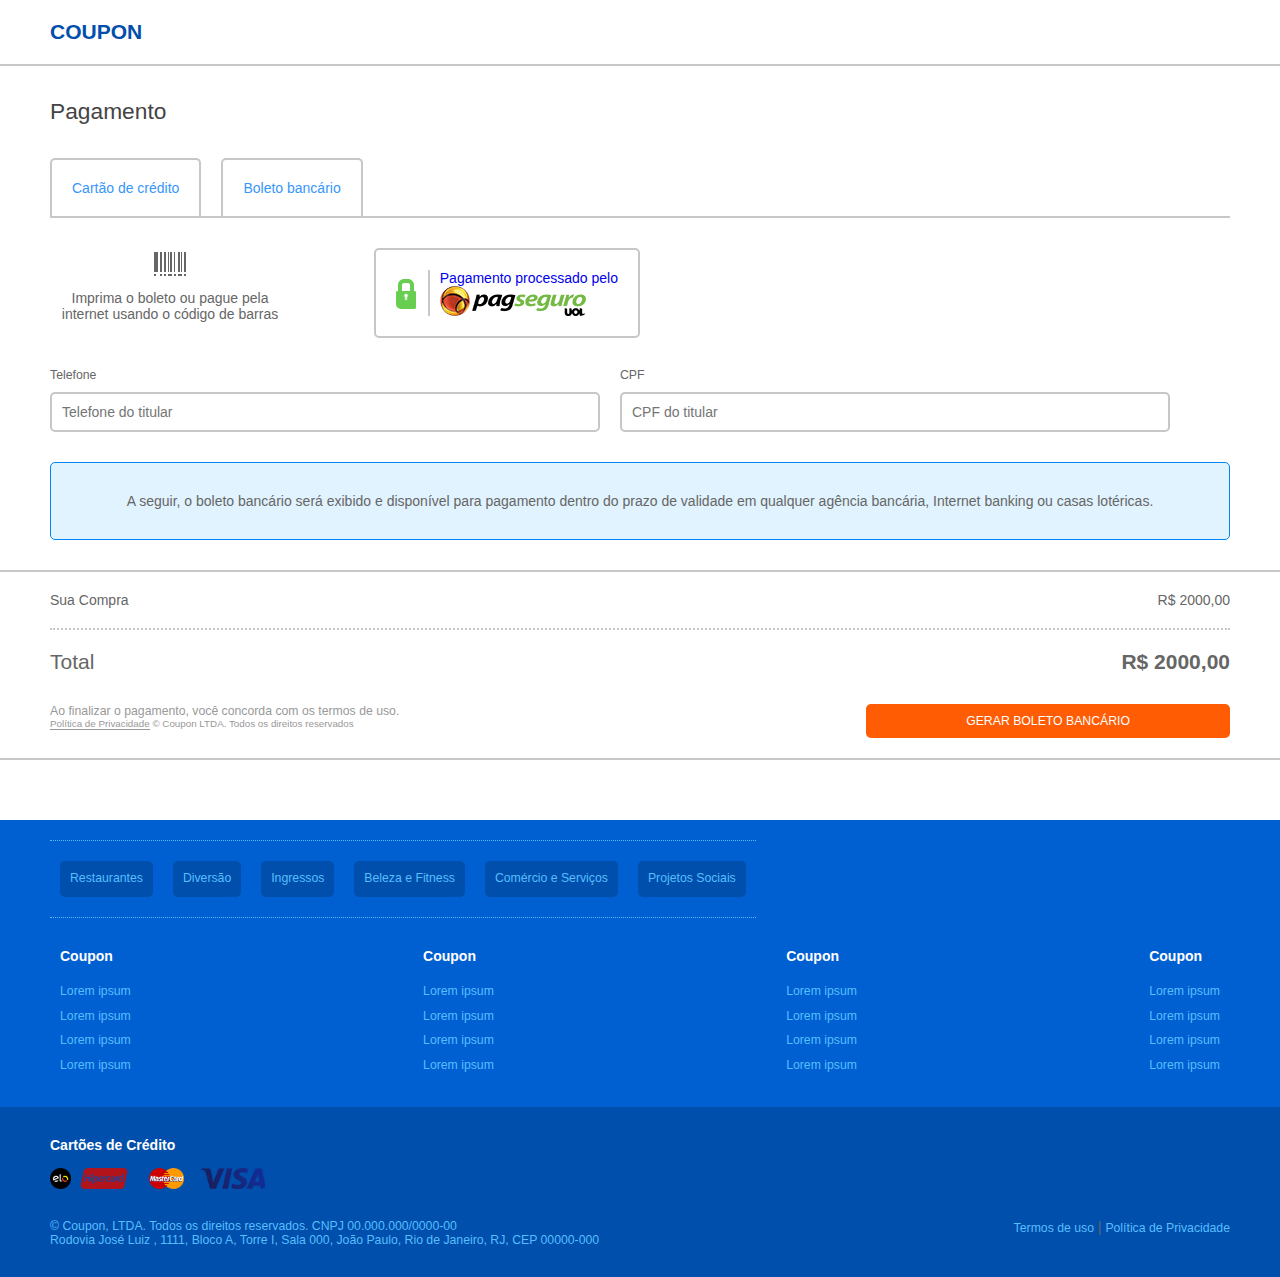
<file: Web/pagamento-boleto.html>
<!DOCTYPE html>
<html lang="pt-br">
<head>
    <meta charset="UTF-8">
    <title>Coupon - Pagamento Boleto</title>
    <meta name="viewport" content="width=device-width, user-scalable=no, initial-scale=1.0, maximum-scale=1.0, minimum-scale=1.0">
    <link rel="stylesheet" href="css/normalize.css">
    <link rel="stylesheet" href="css/reset.css">
    <link rel="stylesheet" href="css/flex-grid.css">
    <link rel="stylesheet" href="css/style.css">
    <link rel="stylesheet" href="css/pagamento.css">
    <link rel="stylesheet" href="css/responsivo-pagamento.css">
    <link rel="stylesheet" href="css/responsivo.css">
</head>
<body>
    <header>
        <div class="payment-header-content">
            <div class="menu-logo container">
                <div class="gutter menu-logo-content">
                    <a href="#" class="logo">Coupon</a>
                </div>
            </div>
        </div>
    </header>
    <section class="container">
        <div class="payment-content">
            <article class="gutter">
                <h1 class="payment-title">Pagamento</h1>
                <nav class="pay-tabs-content">
                    <ul class="pay-tabs">
                        <li>Cartão de crédito</li>
                        <li>Boleto bancário</li>
                    </ul>
                </nav>
                <div class="bank-slip-content">
                    <div class="bank-slip">
                        <a href="#" target="_blank" class="bankslip-barcode">
                            <img src="img/Pagamento/icons-bank-slip/056-barcode.png" alt="Código de barra">
                            <p>Imprima o boleto ou pague pela internet usando o código de barras</p>
                        </a>
                        <a href="#" target="_blank" class="bankslip-pagseguro">
                            <img src="img/Pagamento/icons-bank-slip/144-lock.png" alt="Pagamento processado pelo pagseguro">
                            <div>
                                <span>Pagamento processado pelo</span><img src="img/Pagamento/credits/Logo_PagSeguro.png" alt="">
                            </div>
                        </a>
                    </div>
                </div>
                <form action="" class="payment-form-fields">
                    <div class="form-field3">
                        <div>
                            <label for="owners-phone-number">Telefone</label>
                            <input type="text" placeholder="Telefone do titular" id="owners-phone-number">
                        </div>
                        <div>
                            <label for="owners-cpf">CPF</label>
                            <input type="text" placeholder="CPF do titular" id="owners-cpf">
                        </div>
                    </div>
                </form>
            </article>
            <div class="bankslip-message gutter">
                <p>A seguir, o boleto bancário será exibido e disponível para pagamento dentro do prazo de validade em qualquer agência bancária, Internet banking ou casas lotéricas.</p>
            </div>
        </div>
    </section>
    <section class="your-purchase">
        <div class="container">
            <div class="gutter">
                <div>
                    <p>Sua Compra</p>
                    <span>R$ 2000,00</span>
                </div>
                <div>
                    <p>Total</p>
                    <span>R$ 2000,00</span>
                </div>
            </div>
        </div>
        <div class="payment-finalize container">
            <div class="gutter">
                <p>Ao finalizar o pagamento, você concorda com os termos de uso.</p>
                <p><a href="#">Política de Privacidade</a> &copy; Coupon LTDA.  Todos os direitos reservados</p>
            </div>
            <button class="btn-payment-finalize-bank-slip gutter" type="submit">Gerar Boleto Bancário</button>
        </div>
    </section>
     <footer class="footer-container">
        <div class="top-footer">
            <div class="container">
                <nav class="footer-nav gutter">
                    <ul>
                        <li><a href="#">Restaurantes</a></li>
                        <li><a href="#">Diversão</a></li>
                        <li><a href="#">Ingressos</a></li>
                        <li><a href="#">Beleza e Fitness</a></li>
                        <li><a href="#">Comércio e Serviços</a></li>
                        <li><a href="#">Projetos Sociais</a></li>
                    </ul>
                </nav>
            </div>
            <div class="container">
                <div class="footer-item-nav gutter">
                    <div class="footer-item gutter">
                        <div>
                            <p><strong>Coupon</strong></p>
                            <ul>
                                <li><a href="#">Lorem ipsum</a></li>
                                <li><a href="#">Lorem ipsum</a></li>
                                <li><a href="#">Lorem ipsum</a></li>
                                <li><a href="#">Lorem ipsum</a></li>
                            </ul>
                        </div>
                    </div>
                    <div class="footer-item gutter">
                        <div>
                            <p><strong>Coupon</strong></p>
                            <ul>
                                <li><a href="#">Lorem ipsum</a></li>
                                <li><a href="#">Lorem ipsum</a></li>
                                <li><a href="#">Lorem ipsum</a></li>
                                <li><a href="#">Lorem ipsum</a></li>
                            </ul>
                        </div>
                    </div>
                    <div class="footer-item gutter">
                        <div>
                            <p><strong>Coupon</strong></p>
                            <ul>
                                <li><a href="#">Lorem ipsum</a></li>
                                <li><a href="#">Lorem ipsum</a></li>
                                <li><a href="#">Lorem ipsum</a></li>
                                <li><a href="#">Lorem ipsum</a></li>
                            </ul>
                        </div>
                    </div>
                    <div class="footer-item gutter">
                        <div>
                            <p><strong>Coupon</strong></p>
                            <ul>
                                <li><a href="#">Lorem ipsum</a></li>
                                <li><a href="#">Lorem ipsum</a></li>
                                <li><a href="#">Lorem ipsum</a></li>
                                <li><a href="#">Lorem ipsum</a></li>
                            </ul>
                        </div>
                    </div>
                </div>
            </div>
        </div>
        <div class="bottom-footer">
            <div class="container bottom-footer-content">
                <div class="gutter">
                    <p class="card-credits"><strong>Cartões de Crédito</strong></p>
                    <div class="img-credits">
                        <div><img src="../Web/img/home/credits/elo-logo.png" alt="Elo"></div>
                        <div><img src="../Web/img/home/credits/Hipercard-logo-5.png" alt="Hipercard"></div>
                        <div><img src="../Web/img/home/credits/MasterCard-Logo.png" alt="MasterCard"></div>
                        <div><img src="../Web/img/home/credits/visa-logo.png" alt="Visa"></div>
                    </div>
                </div>
                
            </div>
            <div class="container bottom-footer-content2">
                <div class="bottom-footer-copyright gutter">
                    <p>© Coupon, LTDA. Todos os direitos reservados. CNPJ 00.000.000/0000-00</p>
                    <p>Rodovia José Luiz , 1111, Bloco A, Torre I, Sala 000, João Paulo, Rio de Janeiro, RJ, CEP 00000-000</p>
                </div>
                <div class="bottom-footer-terms gutter">
                    <a target="_blank" href="#">Termos de uso</a> | <a target="_blank" href="#">Política de Privacidade</a>
                </div>
            </div>
        </div>
    </footer>  
</body>
</html>
</file>
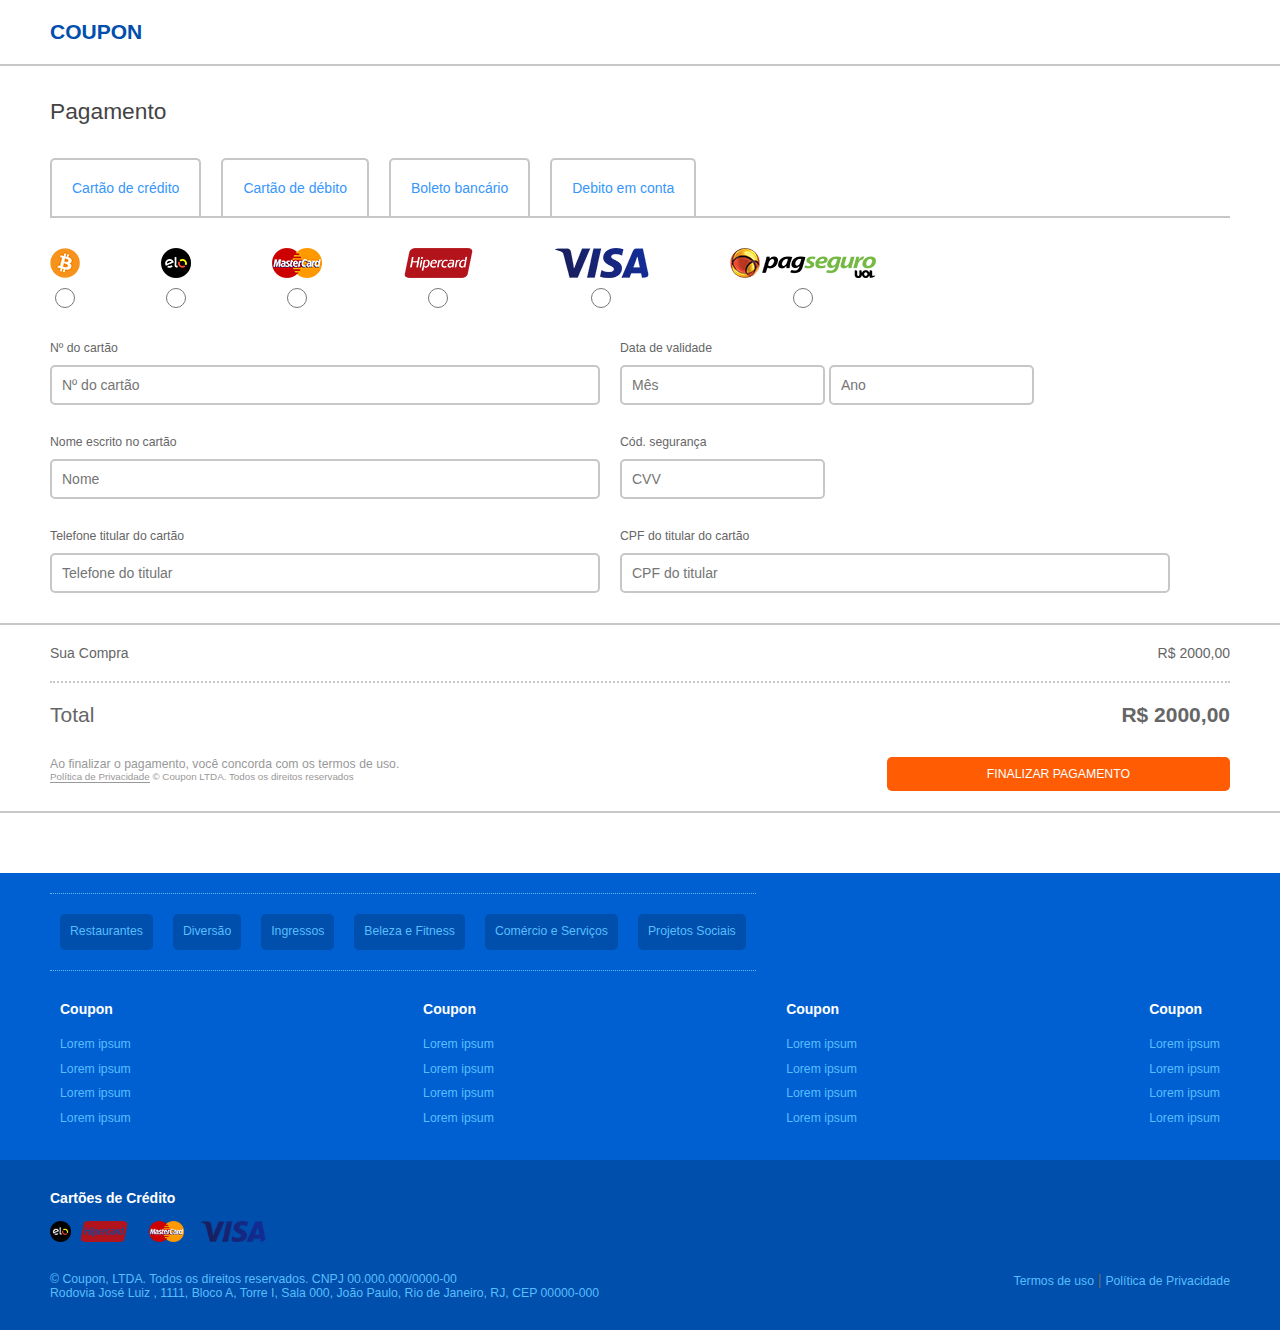
<file: Web/pagamento.html>
<!DOCTYPE html>
<html lang="pt-br">
<head>
    <meta charset="UTF-8">
    <title>Coupon - Pagamento</title>
    <meta name="viewport" content="width=device-width, user-scalable=no, initial-scale=1.0, maximum-scale=1.0, minimum-scale=1.0">
    <link rel="stylesheet" href="css/normalize.css">
    <link rel="stylesheet" href="css/reset.css">
    <link rel="stylesheet" href="css/flex-grid.css">
    <link rel="stylesheet" href="css/style.css">
    <link rel="stylesheet" href="css/pagamento.css">
    <link rel="stylesheet" href="css/responsivo-pagamento.css">
    <link rel="stylesheet" href="css/responsivo.css">
</head>
<body>
    <header>
        <div class="payment-header-content">
            <div class="menu-logo container">
                <div class="gutter menu-logo-content">
                    <a href="#" class="logo">Coupon</a>
                </div>
            </div>
        </div>
    </header>
    <section class="container">
        <div class="payment-content">
            <article class="gutter">
                <h1 class="payment-title">Pagamento</h1>
                <nav class="pay-tabs-content">
                    <ul class="pay-tabs">
                        <li>Cartão de crédito</li>
                        <li>Cartão de débito</li>
                        <li>Boleto bancário</li>
                        <li>Debito em conta</li>
                    </ul>
                </nav>
                <div class="payment-card-content">
                    <div class="payment-card">
                        <label for="payment-bitcoin">
                            <img src="img/Pagamento/credits/bitcoin-logo.png" alt="Bitcoin">
                            <input type="radio" id="payment-bitcoin">
                        </label>
                        <label for="payment-elo">
                            <img src="img/Pagamento/credits/elo-logo.png" alt="elo">
                            <input type="radio" id="payment-elo">
                        </label>
                        <label for="payment-mastercard">
                            <img src="img/Pagamento/credits/MasterCard-Logo.png" alt="Pague Seguro">
                            <input type="radio" id="payment-mastercard">
                        </label>
                        <label for="payment-hipercard">
                            <img src="img/Pagamento/credits/Hipercard-logo-5.png" alt="Hipercard">
                            <input type="radio" id="payment-hipercard">
                        </label>
                        <label for="payment-visa">
                            <img src="img/Pagamento/credits/visa-logo.png" alt="Pague Seguro">
                            <input type="radio" id="payment-visa">
                        </label>
                        <label for="payment-pseguro">
                            <img src="img/Pagamento/credits/Logo_PagSeguro.png" alt="Pague Seguro">
                            <input type="radio" id="payment-pseguro">
                        </label>
                        
                    </div>
                </div>
                <form action="" class="payment-form-fields">
                    <div class="form-field1">
                        <div>
                            <label for="card-number">Nº do cartão</label>
                            <input type="text" placeholder="Nº do cartão" id="card-number">
                        </div>
                        <div>
                            <label for="">Data de validade</label>
                            <input type="number" placeholder="Mês">
                            <input type="number" placeholder="Ano">
                        </div>
                    </div>
                    <div class="form-field2">
                        <div>
                            <label for="card-name">Nome escrito no cartão</label>
                            <input type="text" placeholder="Nome" id="card-name">
                        </div>
                        <div>
                            <label for="security-code">Cód. segurança</label>
                            <input type="text" placeholder="CVV" id="security-code">
                        </div>
                    </div>
                    <div class="form-field3">
                        <div>
                            <label for="owners-phone-number">Telefone titular do cartão</label>
                            <input type="text" placeholder="Telefone do titular" id="owners-phone-number">
                        </div>
                        <div>
                            <label for="owners-cpf">CPF do titular do cartão</label>
                            <input type="text" placeholder="CPF do titular" id="owners-cpf">
                        </div>
                    </div>
                </form>
            </article>
        </div>
    </section>
    <section class="your-purchase">
        <div class="container">
            <div class="gutter">
                <div>
                    <p>Sua Compra</p>
                    <span>R$ 2000,00</span>
                </div>
                <div>
                    <p>Total</p>
                    <span>R$ 2000,00</span>
                </div>
            </div>
        </div>
        <div class="payment-finalize container">
            <div class="gutter">
                <p>Ao finalizar o pagamento, você concorda com os termos de uso.</p>
                <p><a href="#">Política de Privacidade</a> &copy; Coupon LTDA.  Todos os direitos reservados</p>
            </div>
            <button class="btn-payment-finalize-bank-slip gutter" type="submit">Finalizar Pagamento</button>
        </div>
    </section>
     <footer class="footer-container">
        <div class="top-footer">
            <div class="container">
                <nav class="footer-nav gutter">
                    <ul>
                        <li><a href="#">Restaurantes</a></li>
                        <li><a href="#">Diversão</a></li>
                        <li><a href="#">Ingressos</a></li>
                        <li><a href="#">Beleza e Fitness</a></li>
                        <li><a href="#">Comércio e Serviços</a></li>
                        <li><a href="#">Projetos Sociais</a></li>
                    </ul>
                </nav>
            </div>
            <div class="container">
                <div class="footer-item-nav gutter">
                    <div class="footer-item gutter">
                        <div>
                            <p><strong>Coupon</strong></p>
                            <ul>
                                <li><a href="#">Lorem ipsum</a></li>
                                <li><a href="#">Lorem ipsum</a></li>
                                <li><a href="#">Lorem ipsum</a></li>
                                <li><a href="#">Lorem ipsum</a></li>
                            </ul>
                        </div>
                    </div>
                    <div class="footer-item gutter">
                        <div>
                            <p><strong>Coupon</strong></p>
                            <ul>
                                <li><a href="#">Lorem ipsum</a></li>
                                <li><a href="#">Lorem ipsum</a></li>
                                <li><a href="#">Lorem ipsum</a></li>
                                <li><a href="#">Lorem ipsum</a></li>
                            </ul>
                        </div>
                    </div>
                    <div class="footer-item gutter">
                        <div>
                            <p><strong>Coupon</strong></p>
                            <ul>
                                <li><a href="#">Lorem ipsum</a></li>
                                <li><a href="#">Lorem ipsum</a></li>
                                <li><a href="#">Lorem ipsum</a></li>
                                <li><a href="#">Lorem ipsum</a></li>
                            </ul>
                        </div>
                    </div>
                    <div class="footer-item gutter">
                        <div>
                            <p><strong>Coupon</strong></p>
                            <ul>
                                <li><a href="#">Lorem ipsum</a></li>
                                <li><a href="#">Lorem ipsum</a></li>
                                <li><a href="#">Lorem ipsum</a></li>
                                <li><a href="#">Lorem ipsum</a></li>
                            </ul>
                        </div>
                    </div>
                </div>
            </div>
        </div>
        <div class="bottom-footer">
            <div class="container bottom-footer-content">
                <div class="gutter">
                    <p class="card-credits"><strong>Cartões de Crédito</strong></p>
                    <div class="img-credits">
                        <div><img src="../Web/img/home/credits/elo-logo.png" alt="Elo"></div>
                        <div><img src="../Web/img/home/credits/Hipercard-logo-5.png" alt="Hipercard"></div>
                        <div><img src="../Web/img/home/credits/MasterCard-Logo.png" alt="MasterCard"></div>
                        <div><img src="../Web/img/home/credits/visa-logo.png" alt="Visa"></div>
                    </div>
                </div>
                
            </div>
            <div class="container bottom-footer-content2">
                <div class="bottom-footer-copyright gutter">
                    <p>© Coupon, LTDA. Todos os direitos reservados. CNPJ 00.000.000/0000-00</p>
                    <p>Rodovia José Luiz , 1111, Bloco A, Torre I, Sala 000, João Paulo, Rio de Janeiro, RJ, CEP 00000-000</p>
                </div>
                <div class="bottom-footer-terms gutter">
                    <a target="_blank" href="#">Termos de uso</a> | <a target="_blank" href="#">Política de Privacidade</a>
                </div>
            </div>
        </div>
    </footer>  
</body>
</html>
</file>
<file: Web/css/flex-grid.css>
.container {
	max-width: 1200px;
	margin: 0 auto;
    display: flex;
}

.container::after, .container::before {
	content: '';
	display: table;
	clear: both;
}
.gutter {
    margin-left: 10px;
    margin-right: 10px;
    min-height: 1px;
}


@media only screen and (min-width: 992px) and (max-width: 1199.98px) {
    .container {
        max-width: 992px;
    }
} 

@media only screen and (min-width: 768px) and (max-width: 991.98px) {
    .container {
        max-width: 768px;
    }
}

@media only screen and (max-width: 767.98px) {
	.container {
        flex-direction: column;
	}
}
</file>
<file: Web/css/style.css>
/* GERAL */
html {
    max-width: 100%;
    overflow-x: hidden;
} 
body {
    font: 12px "Helvetica Neue", Helvetica, Arial, sans-serif;
    font-weight: normal;
    font-size: 0.875em;
    color: #666;
}
* {
    box-sizing: border-box;
}
img {
    display: block;
    max-width: 100%;
    border-radius: 5px;
}
.btn-thumbnail-style {
    font-size: 1em;
    text-transform: uppercase;
    color: #ff5c04;
    padding: 12px 15px;
    width: 130px;
    margin-top: 15px;
    font-weight: 400;
    background: none;
    border: 1px solid #ff5c04;
    border-radius: 5px;
}
.btn-thumbnail-style:hover {
    color: #fff;
    background: #ff5c04;
    transition: .5s;
}
 #check {
    display: none;
    }

/* HEADER */
.logo {
    color: #014eac;
    font-size: 1.5em;
    font-weight: bold;
    text-transform: uppercase;
    margin-right: 20px;
    align-self: center;
}
.menu-logo-content {
    display: flex;
    width: 100%;
    padding: 20px 0;
}
.search {
    flex: 1;
    border-radius: 5px 0px 0px 5px;
    padding: 10px;
    font-size: 0.875em;
    border: 1px solid rgba(0,0,0,.2);
}
.search-places {
    flex: 1;
    display: flex;
}
.search-places input {
    padding: 10px;
    flex: 1;
    font-size: 0.875em;
    border: 1px solid rgba(0,0,0,.2);
    border-radius: 0px;
}
.search-places button {
    border-radius: 0px 5px 5px 0px;
    padding: 12px 25px;
    border: none;
    background: #ff5900;
    margin: 0;
}
/* MENU NAV */
.menu-nav {
    background: #004fac;
}
.menu-nav nav ul {
    display: flex;
    width: 100%;
    justify-content: space-between;
}
.menu-nav nav ul li a {
    display: block;
    color: #57beff;
    font-size: 0.875em;
    padding: 10px 0;
}
.menu-nav nav ul li a:hover {
    color: #fff;
    transition: .3s;
}
/* BANNER */
.banner {
    background: url('../img/home/banner/banner1.jpg') no-repeat center center;
    background-size: cover;
    padding: 100px 0;
    color: #fff;
    text-align: center;
}
.banner h1 {
    font-size: 2.125em;
    font-weight: 400;
    color: #fff;
    padding: 0 40px;
    margin: -15px 0 0 0;
    text-shadow: 1px 1px 2px rgba(0,0,0,0.5);
}
.banner p {
    font-size: 1.5em;
    font-weight: 400;
    color: #fff;
    margin: 10px 0 0 0;
    display: block;
    padding: 0 40px;
    text-shadow: 1px 1px 2px rgba(0,0,0,0.5);
}
.banner button {
    padding: 10px 20px;
    border-radius: 5px;
    background: #ffd400;
    text-transform: uppercase;
    font-size: 1em;
    font-weight: 500;
    color: #000;
    cursor: pointer;
    border: none;
    margin-top: 10px;
}
.banner button:hover {
    background: rgba(255, 212, 0, .6);
    transition: .3s;
}
/* MAIN */
.main-contant {
    display: flex;
}
.all-offers {
    font-size: 1.5em;
    padding-top: 60px;
    width: 100%;
    text-align: center;
}
.all-offers h2::after {
    content: '';
    display: block;
    width: 180px;
    height: 2px;
    background: #ff5c04;
    margin: 20px auto;
}

/* SIDEBAR */
.sidebar {
    margin-top: 30px;
    min-width: 200px;
}
.nav-sidebar h3 {
    font-weight: normal;
    font-size: 1.125em;
    margin: 0 0 15px 0;
    padding: 5px 0 5px 15px;
    color: #444;
    border-left: solid 3px #ff5c04;
    font-weight: bold;
}
.nav-sidebar ul {
    margin: 15px 0;
}
.nav-sidebar ul li a {
    font-size: 1em;
    padding: 10px 0 10px 18px;
    color: #444;  
    display: block;
}
.nav-sidebar ul li a:hover {
    color: #ffffff;  
    background: #ff5c04;
    border-radius: 5px;
}
.search-sidebar {
    flex: 1;
    border-radius: 5px;
    padding: 10px;
    font-size: 0.875em;
    border: 1px solid rgba(0,0,0,.2);
    width: 100%;
}
.control-list {
    padding: 10px 0;
    font-size: 1em;
    color: #444; 
}
/* OFFERS AND ORDER */
.offers-order {
    display: flex;
    justify-content: space-between;
    margin-top: 30px;
    flex-wrap: wrap;
}
.offers-order h2 {
    font-size: 1.1em;
    text-align: center;
    margin-right: 20px;
}
/* THUMBNAILS */
.larger-thumbnail a {
    display: flex;
    margin: 30px 0;
    border: 1px solid rgba(0,0,0,0);
    padding: 5px;
}
.larger-thumbnail a:hover {
    border: 1px solid #ff5c04;
    border-radius: 5px;
    transition: .5s;
}
.larger-thumbnail-content {
    margin-left: 20px;
}
.larger-thumbnail p {
    font-size: 1em;
    color: #666;
    margin-bottom: 10px;
}
.larger-thumbnail h3 {
    font-size: 1.375em;
    color: #444;
    margin-bottom: 10px;
}
.larger-thumbnail span:nth-child(1) {
    font-size: 1.375em;
    color: #ff5c04;
}
.larger-thumbnail span:nth-child(2) {
    font-size: 1.75em;
    color: #ff5c04;
}
.all-thumbnails {
    display: flex;
    flex-wrap: wrap;
}
.thumbnail {
    width: calc(33.333% - 20px);
    margin-bottom: 30px;
    position: relative;
    border: 1px solid rgba(0,0,0, .0);
    padding: 5px;
    border-radius: 5px;
}
.thumbnail a {
    display: block;
    position: relative;
}
.thumbnail:hover {
    border: 1px solid #ff5c04;
    border-radius: 5px;
    transition: .5s;
}
.offer-ended {
    background: rgba(255,255,255,0.6);
    color: #666;
    position: absolute;
    border-radius: 4px 4px 0 0;
    left: 0;
    right: 0;
    text-transform: uppercase;
    padding: 8px;
    text-align: center;
    border: solid 1px #aaa;
    font-size: 1em;
}
.thumb-name {
    position: relative;
    top: -50px;
    padding-left: 10px;
    color: #fff;
    font-size: 1.1em;
    width: 80%;
}
.thumb-name h4, .thumb-name p {
    white-space: nowrap;
    overflow: hidden;
    text-overflow: ellipsis;
}
.thumb-name p {
    font-size: 0.875em;
}
.thumb-description {
    position: relative;
    top: -20px;
    color: #444;
    font-size: 1.1em;
    padding-bottom: 10px;
    border-bottom: 1px dotted #bfbfbf;
}
.thumb-price, .thumb-price2, .thumb-price3 {
    color: #666;
    text-align: right;
    position: relative;
    top: -10px;
}
.thumb-price span:nth-child(1), .thumb-price2 span:nth-child(1), .thumb-price3 span:nth-child(1) {
    margin-right: 5px;
    font-size: 0.875em;
}
.thumb-price span:nth-child(2) {
    font-size: 1em;
    color: #ff5c04;
}
.thumb-price span:nth-child(3) {
    font-size: 1.25em;
    color: #ff5c04;
}
.thumb-price2 span:nth-child(2), .thumb-price3 span:nth-child(2) {
    font-size: 0.875em;
    color: #ff5c04;
    margin-right: 5px;
}
.thumb-price2 span:nth-child(3), .thumb-price3 span:nth-child(3) {
    font-size: 0.875em;
    color: #ff5c04;
}
.thumb-price2 span:nth-child(4) {
    font-size: 1.25em;
    color: #ff5c04;
}
.thumb-price3 span:nth-child(3) {
    font-size: 1.25em;
    background: #ff5c04;
    border-radius: 5px;
    color: #fff;
    padding: 2px 3px;
}

/* BUTTON LOAD MORE */
.load-more {
    width: 100%;
    padding: 20px 0;
    border-radius: 5px;
    cursor: pointer;
    background: #d1d1d1;
    font-weight: bold;
    font-size: 0.875em;
    color: #444;
    border: none;
}
.load-more:hover {
    background: #666;
    color: #fff;
}
/* FOOTER */
.footer-container {
    margin-top: 60px;
}
.top-footer {
    background: #0060d2;
}
.footer-nav ul {
    display: flex;
    padding-top: 20px;
    margin-top: 20px;
    border-top: 1px dotted #57beff;
    border-bottom: 1px dotted #57beff;
    flex-wrap: wrap;
}
.footer-nav ul li {
    padding: 10px;
    margin: 0 10px 20px;
    background: #004fac;
    border-radius: 5px;
}
.footer-nav ul li a {
    display: block;
    color: #57beff;
    font-size: 0.875em;
    border-bottom: 2px solid #004fac;
}
.footer-nav ul li a:hover {
    border-bottom: 1px solid #57beff;
}
.footer-item-nav {
    width: calc(100% - 20px);
    padding: 30px 0;
    display: flex;
    justify-content: space-between;
    flex-wrap: wrap;
}
.footer-item p, .card-credits {
    color: #fff;
    padding-bottom: 15px;
    font-size: 1em;
}
.footer-item ul li a {
    margin-bottom: 10px;
    color: #57beff;
    font-size: 0.875em;
    border-bottom: 1px solid #0060d2;
    line-height: 2em;
    
}
.footer-item ul li a:hover {
    border-bottom: 1px solid #57beff;
}
.bottom-footer {
    background: #004fac;
}
.bottom-footer-content {
    padding: 30px 0;
}
.img-credits {
    display: flex;
}
.img-credits img {
    width: 70%;
}
.bottom-footer-content2 {
    padding-bottom: 30px;
}
.bottom-footer-copyright, .bottom-footer-terms a {
    color: #57beff;
    font-size: 0.875em;
}
.bottom-footer-copyright {
    flex: 1;
}

/*MEUS CUPONS*/
 {
    margin-top: 60px;
}
.my-cupon-title {
    display: flex;
    justify-content: space-between;
    font-size: 1.625em;
    color: #444;
    line-height: 1.4em;
    padding: 30px 0;
}
/*MEUS CUPONS THUMBNAILS*/
.thumb-my-coupon-situation {
    color: #666;
    text-align: center;
    position: relative;
    top: -10px;
    font-weight: bold;
}
.all-thumbnails-my-coupon .thumbnail {
    width: calc(25% - 20px);
}
/*DETALHE DO CUPOM*/
.lightbox-detail-my-coupon {
    display: block;/*Aqui será display none. Está display block apenas para estilização*/
    position: absolute;
    z-index: 2;
    background: #fff;
    top: 10%;
    left: 20%;
    height: 80%;
    width: 60%;
    padding: 0 20px;
}
.overlay {
  display: block;/*Aqui será display none. Está display block apenas para estilização*/
  position: absolute;
  top: 0%;
  left: 0%;
  width: 100%;
  height: 100%;
  background-color: black;
  z-index: 1;
  -moz-opacity: 0.8;
  opacity: .80;
  filter: alpha(opacity=80);
}
.my-cupon-title a {
    color: #666;
}
.detail-thumbnail-my-coupon {
    display: flex;
    margin: 30px 0;
    border: 1px solid rgba(0,0,0,0);
    padding: 5px;
    font-size: 1em;
    color: #c4c4c4;
}
.detail-thumbnail-my-coupon-content {
    margin-left: 20px;
    min-width: 400px;
}
.detail-thumbnail-my-coupon h3 {
   font-size: 1.375em;
   color: #444;
   margin-bottom: 10px;
}
.detail-thumbnail-my-coupon-content div:nth-child(1) p {
   font-weight: bold;
   margin-bottom: 20px;
   color: #444;
}
.detail-thumbnail-my-coupon-content div:nth-child(2) {
   margin-bottom: 10px;
}
.detail-thumbnail-my-coupon-content div:nth-child(3) p {
   color: #c4c4c4;
   line-height: 1.4em;
}
.detail-thumbnail-my-coupon-content div:nth-child(2) span,
.detail-thumbnail-my-coupon-content div:nth-child(3) a{
   color: #3796fc;
}
.detail-thumbnail-my-coupon-content div:nth-child(2) ul li {
    color: #c4c4c4;
    line-height: 1.4em;
    list-style: disc;
    margin-left: 20px;
}
.detail-thumbnail-my-coupon-content2 div:nth-child(2) p:first-child {
    margin-bottom: 10px;
}
.detail-thumbnail-my-coupon-content2 div:nth-child(2) p {
    line-height: 1.4em;
}
.detail-thumbnail-my-coupon-content2 div:nth-child(2) a {
    color: #3796fc;
}
.my-coupon-tabs-content {
    border-bottom: 2px solid #c7c7c7;
    margin-bottom: 30px;
}
.my-coupon-tabs-content ul{
    display: flex;
}
.my-coupon-tabs-content ul li{
    border-left: 2px solid #c7c7c7;
    border-right: 2px solid #c7c7c7;
    border-top: 2px solid #c7c7c7;
    padding: 20px;
    border-radius: 5px 5px 0 0;
    margin-right: 20px;
    color: #3796fc;
}
.my-coupon-code p:nth-child(1) {
    font-weight: bold;
}
.my-coupon-code p {
    line-height: 1.4em;;
}
.my-coupon-code-icons-content {
    display: flex;
    align-items: center;
    justify-content: space-between;
}
.my-coupon-icons-content {
    display: flex;
}
.my-coupon-icons a {
    display: flex;
    flex-flow: column;
    align-items: center;
    width: 100px;
    color: #666;
}
.my-coupon-icons img {
    margin-bottom: 10px;
}

/*LIGHTBOX LOGIN-CADASTRO-RECUPERAR*/
/*CADASTRO*/
.lightbox-register {
    display: none;/*Aqui será display none. Está display block apenas para estilização*/
    position: absolute;
    z-index: 2;
    background: #fff;
    top: 0;
    left: 0;
    right: 0;
    bottom: 0;
    height: 470px;
    width: 400px;
    margin: auto;
    box-shadow: 0px 0px 10px 5px rgba(0,0,0,.3);
}

.lightbox-register-title {
    background: #f1f1f1;
    border-bottom: 2px solid #c7c7c7;
    font-size: 1.375em;
}
.lightbox-register-title div:nth-child(1) {
    display: flex;
    justify-content: space-between;
    padding: 10px 20px;
}
.lightbox-register-title div:nth-child(1) h1, .lightbox-register-title div:nth-child(1) a{
    font-weight: bold;
    color: #666;
}

.lightbox-register-content {
    padding: 20px 30px;
}

.btn-facebook {
    display: flex;
    align-items: center;
    justify-content: center;
    width: 100%;
    padding: 10px 0;
    background: #445ca3;
    color: #fff;
    font-weight: bold;
    text-transform: uppercase;
    border: none;
    border-radius: 5px;
    cursor: pointer;
}

.lightbox-register-fb-icon::before {
    content: '';
    width: 16px;
    height: 16px;
    background-image: url('../img/escolha-de-ofertas/icons/401-facebook.png');
    display: inline-block;
    margin-right: 5px;
}

.lightbox-register-or {
    text-align: center;
    padding: 20px 0;
    display: flex;
    align-items: center;
}
.lightbox-register-or::after, .lightbox-register-or::before {
    content: '';
    height: 2px;
    width: 100%;
    background: #c7c7c7;
    display: inline-block;
    margin-right: 10px;
    margin-left: 10px;
}
.lightbox-register-content input {
    border: 2px solid #c7c7c7;
    border-radius: 5px;
}
.lightbox-register-content [type="text"] {
    width: 100%;
    padding: 10px;
    font-size: 1.1em;
    margin-bottom: 10px;
}
.lightbox-register-content div:nth-child(1) {
    display: flex;
}
.lightbox-register-content [type="password"] {
    width: calc(50% - 2px);
    padding: 10px;
    font-size: 1.1em;
    margin-bottom: 10px;
}
.lightbox-register-content label{
    display: flex;
    align-items: center;
    margin: 20px 0;
}
.lightbox-register-content [type="checkbox"] {
    margin-right: 5px;
    width: 15px;
    height: 15px;
}

.lightbox-register-btn {
    display: flex;
    align-items: center;
    justify-content: center;
    width: 100%;
    padding: 10px 0;
    background: #ff5c04;
    color: #fff;
    font-weight: bold;
    text-transform: uppercase;
    border: none;
    border-radius: 5px;
    cursor: pointer;
}
.lightbox-register-content div:last-child {
    display: flex;
    justify-content: space-between;
    margin-top: 20px;
}
.lightbox-register-content div:last-child a {
    color: #3796fc;
}
/*LOGIN*/
.lightbox-login {
    display: none;/*Aqui será display none. Está display block apenas para estilização*/
    position: absolute;
    z-index: 2;
    background: #fff;
    top: 0;
    left: 0;
    right: 0;
    bottom: 0;
    height: 370px;
    width: 400px;
    margin: auto;
    box-shadow: 0px 0px 10px 5px rgba(0,0,0,.3);
}

.lightbox-login-content [type="password"] {
    width: 100%;
}

/*RECUPERAR SENHA*/
.lightbox-recover {
    display: block;/*Aqui será display none. Está display block apenas para estilização*/
    position: absolute;
    z-index: 2;
    background: #fff;
    top: 0;
    left: 0;
    right: 0;
    bottom: 0;
    height: 370px;
    width: 400px;
    margin: auto;
    box-shadow: 0px 0px 10px 5px rgba(0,0,0,.3);
}
</file>
<file: Web/css/responsivo.css>
/* MOBILE */
@media only screen and (max-width: 767.98px) {
    /* BUTTON MOBILE */
    .btn-mobile-content {
        position: absolute;
        padding: 20px 10px;
        top: 0;
    }
    .mobile-btn {
        display: block;
        color: #014eac;
        width: 36px;
        height: 36px;
        border-top: 4px solid;
        float: left;
        position: relative;
        cursor: pointer;
    }
    .mobile-btn::after, .mobile-btn::before {
        content: '';
        display: block;
        height: 4px;
        margin-top: 6px;
        background: currentColor;
        position: relative;
        transition: transform .2s ease;
    }
    #check:checked + .header-content .btn-mobile-content .mobile-btn {
        border-top-color: transparent;
    }
    #check:checked + .header-content .btn-mobile-content .mobile-btn:after {
        margin-top: 0px;
        top: 2px;
        transform: rotate(45deg);
    }
    #check:checked + .header-content .btn-mobile-content .mobile-btn:before {
        margin-top: 0px;
        top: 6px;
        transform: rotate(135deg);
    }
    #check:checked + .header-content .menu-nav {
        left: 0;
    }
    /* HEADER */
    .menu-logo-content {
        flex-direction: column;
        padding: 20px 0 0;
    }
    .logo, .search, .search-places {
        margin-bottom: 30px;
    }
    .search, .search-places {
      width: calc(100% - 20px);
    }
    .search {
        border-radius: 5px;
    }
    .search-places input {
        border-radius: 5px 0 0 5px;
    }
    /* MENU NAV */
    .menu-nav {
        position: absolute;
        width: 50%;
        height: 100%;
        top: 74px;
        left: -100%;
        transition: all .3s linear;
        box-shadow: 2px 1px 10px rgba(0,0,0,.5);
        background: #fff;
    }
    .menu-nav nav ul {
        flex-direction: column;
        margin: 0;
    }
    .menu-nav nav ul li a {
        background: #fff;
        padding-left: 10px;
        border-bottom: 2px solid rgba(0,0,0,.1);
        transition: all .3s linear;
        color: #666;
    }
    .menu-nav nav ul li a:hover {
        background: #014eac;
    }
    /* SIDEBAR */
    .sidebar {
        display: none;
    }
    /* THUMBNAILS */
    .larger-thumbnail a {
        flex-direction: column;
    }
    .larger-thumbnail div:nth-child(2) {
        width: 100%;
        margin: 20px 0 0;
    }
    .thumbnail {
        width: calc(100% - 20px);
    }
    /* FOOTER */
    .footer-item {
        /* width: calc(50% - 20px); */
        margin-bottom: 20px;
        display: flex;
        justify-content: center;
    }
    .bottom-footer-terms {
        padding-top: 30px;
    }
}
/* TABLET */

@media only screen and (min-width: 768px) and (max-width: 991.98px) {
    .larger-thumbnail a {
        flex-direction: column;
    }
    .larger-thumbnail div:nth-child(2) {
        width: 100%;
        margin: 20px 0 0;
    }
    .thumbnail {
        width: calc(50% - 20px);
    }
}
</file>
<file: Web/css/detalhe-coupon.css>
/* GERAL */
.btn-detail-thumbnail-style {
    font-size: 1.5em;
    text-transform: uppercase;
    background: #ff5c04;
    color: #fff;
    padding: 25px 80px;
    margin: 15px 0;
    font-weight: bold;
    border: 1px solid #ff5c04;
    border-radius: 5px;
}
.btn-detail-thumbnail-style:hover {
    color: #fff;
    background: #e57133;
    transition: .5s;
}
/* BREADCRUMP */
.breadcrump {
    display: flex;
}
.breadcrump li {
    margin-right: 10px;
    padding: 20px 0;
}
.breadcrump li a {
    color: #999;
    font-size: 0.875em;
}

.detail-title a {
    font-size: 1.625em;
    color: #444;
    line-height: 1.4em;
}

/* THUMBNAIL */
.larger-thumbnail-detail a {
    display: flex;
    margin: 30px 0;
    border: 1px solid rgba(0,0,0,0);
    padding: 5px;
}
.larger-thumbnail-detail-content {
    margin-left: 20px;
    text-align: center;
    display: none;
}
.larger-thumbnail-detail-content-sticky {
    width: calc(100% - 20px);
    margin-left: 20px;
    text-align: center;
    position: sticky;
    top: 5rem;
    margin-top: 10rem;
    
}
.sale-price span:nth-child(1) {
    font-size: 0.875em;
    color: #666;
    display: block;
    margin-bottom: 10px;
}
.sale-price span:nth-child(2) {
    font-size: 1.375em;
    color: #444;
    font-weight: bold;
}
.sale-price span:nth-child(3) {
    font-size: 4em;
    color: #444;
    font-weight: bold;
}
.sale-price span:nth-child(4) {
    font-size: 1.375em;
    color: #444;
    font-weight: bold;
}
.qtd-sold span:first-child {
    font-size: 1.375em;
    font-weight: bold;
    color: #666;
    display: block;
}
.qtd-sold:last-child {
    font-size: 0.875em;
    color: #666;
    display: block;
}
/* DETAIL CONTENT */
.title-section {
    font-size: 1.2em;
    font-weight: bold;
    margin: 20px 0;
}

.description-section {
    padding-bottom: 20px;
    font-size: 1em;
    line-height: 1.5em;
}

.content-section {
    padding-left: 20px;
    list-style: disc;
    font-size: 1em;
}
.content-section li {
    padding-bottom: 20px;
    line-height: 1.5em;
}
</file>
<file: Web/css/responsivo-detalhe-coupon.css>
/* MOBILE */
@media only screen and (max-width: 767.98px) {

    /* THUMBNAILS */
    .larger-thumbnail-detail a {
        flex-direction: column;
    }
    .larger-thumbnail-detail div:nth-child(2) {
        width: 100%;
        margin: 20px 0 0;
    }
    .detail-content {
        width: calc(100% - 20px);
        margin: 0 auto;
    }
    .larger-thumbnail-detail-content {
        display: block;
    }
    .larger-thumbnail-detail-content-sticky {
        display: none;
    }
}
/* TABLET */

@media only screen and (min-width: 768px) and (max-width: 991.98px) {
    .larger-thumbnail-detail a {
        flex-direction: column;
    }
    .larger-thumbnail-detail div:nth-child(2) {
        width: 100%;
        margin: 20px 0 0;
    }
    .larger-thumbnail-detail-content-sticky {
        margin-left: 20px;
        text-align: center;
        position: sticky;
        top: 5rem;
        margin-top: 13.5rem;
    
    }
}
/* DESKTOP */
@media only screen and (min-width: 992px) and (max-width: 1199.98px) {
    .larger-thumbnail-detail-content-sticky {
        margin-left: 20px;
        text-align: center;
        position: sticky;
        top: 5rem;
        margin-top: 11.5rem;
    
    }
}
</file>
<file: Web/css/escolha-de-ofertas.css>
/* GERAL */
.choose-content {
    width: 100%;
}
.choose-btn-buy {
    font-size: 0.875em;
    text-transform: uppercase;
    background: #ff5c04;
    color: #fff;
    padding: 5px 10px;
    font-weight: normal;
    border: none;
    border-radius: 5px;
    align-self: center;
}
.choose-btn-buy:hover {
    background: #e57133;
    transition: .5s;
}
/* BREADCRUMP */
.choose-breadcrump {
    display: flex;
}
.choose-breadcrump li {
    margin-right: 10px;
    padding: 20px 0;
}
.choose-breadcrump li a {
    color: #999;
    font-size: 0.875em;
}

.choose-title a {
    font-size: 1.625em;
    color: #444;
    line-height: 1.4em;
}
/* CHOOSE CONTENT */
.choose-title-section {
    font-size: 1.2em;
    font-weight: bold;
    margin: 20px 0;
    background: #f1f1f1;
    padding: 10px 20px;
    border-radius: 5px;
}
.choose-offer-content {
    padding: 0 20px;
}
.choose-offer {
    display: flex;
    width: 100%;
    padding: 10px 0;
    border-bottom: 1px dotted #999;
}
.choose-description {
    line-height: 1.5em;
    flex: 4;
}
.choose-description h4 {
    font-size: 1.1em;
}
.choose-description p {
    font-size: 0.875em;
    color: #999;
}
.choose-counter {
    flex: 1;
    align-self: center;
    text-align: center;
    min-width: 100px;
    font-size: 1.5em;
}
.choose-input-counter {
    width: 30px;
    border: none;
    color: #ff5c04;
}
.btn-more, .btn-less {
    border: none;
    color: #ff5c04;
    background: none;
}
.choose-price {
    flex: 1;
    align-self: center;
    text-align: center;
    min-width: 100px;
}
.choose-price span:nth-child(1) {
    font-size: 0.875em;
}
.choose-price span:nth-child(2) {
    font-size: 1.2em;
}
.choose-total-sum {
    display: flex;
    justify-content: flex-end;
    padding: 20px 0;
}
.choose-total-sum span {
    font-size: 1.5em;
    font-weight: bold;
}

.choose-continue {
    text-align: right;
}
.choose-continue button {
    font-size: 0.875em;
    text-transform: uppercase;
    background: #ff5c04;
    color: #fff;
    padding: 10px 100px;
    font-weight: normal;
    border: none;
    border-radius: 5px;
    align-self: center;
}
.choose-continue button:hover {
    background: #e57133;
    transition: .5s;
}
</file>
<file: Web/css/responsivo-escolha-de-ofertas.css>
/* MOBILE */
@media only screen and (max-width: 767.98px) {

    /* THUMBNAILS */
    .larger-thumbnail-detail a {
        flex-direction: column;
    }
    .larger-thumbnail-detail div:nth-child(2) {
        width: 100%;
        margin: 20px 0 0;
    }
    .detail-content {
        width: calc(100% - 20px);
        margin: 0 auto;
    }
    
}
/* TABLET */

@media only screen and (min-width: 768px) and (max-width: 991.98px) {
    .larger-thumbnail-detail a {
        flex-direction: column;
    }
    .larger-thumbnail-detail div:nth-child(2) {
        width: 100%;
        margin: 20px 0 0;
    }
    .larger-thumbnail-detail-content-sticky {
        margin-left: 20px;
        text-align: center;
        position: sticky;
        top: 5rem;
        margin-top: 13.5rem;
    
    }
}
/* DESKTOP */
@media only screen and (min-width: 992px) and (max-width: 1199.98px) {
    .larger-thumbnail-detail-content-sticky {
        margin-left: 20px;
        text-align: center;
        position: sticky;
        top: 5rem;
        margin-top: 11.5rem;
    
    }
}
</file>
<file: Web/css/pagamento.css>
/* GERAL */
.payment-content {
    width: 100%;
}
.payment-header-content {
    border-bottom: 2px solid #c7c7c7;
    margin-bottom: 30px;
}
.payment-title {
    font-size: 1.625em;
    color: #444;
    line-height: 1.4em;
    margin-bottom: 30px;
}
.pay-tabs-content {
    border-bottom: 2px solid #c7c7c7;
    margin-bottom: 30px;
}
.pay-tabs-content ul{
    display: flex;
}
.pay-tabs-content ul li{
    border-left: 2px solid #c7c7c7;
    border-right: 2px solid #c7c7c7;
    border-top: 2px solid #c7c7c7;
    padding: 20px;
    border-radius: 5px 5px 0 0;
    margin-right: 20px;
    color: #3796fc;
}
.btn-payment-finalize-bank-slip {
    font-size: 0.875em;
    text-transform: uppercase;
    background: #ff5c04;
    color: #fff;
    padding: 10px 100px;
    font-weight: normal;
    border: none;
    border-radius: 5px;
    align-self: center;
}
.btn-payment-finalize-bank-slip:hover {
    background: #e57133;
    transition: .5s;
}
/*PAYMENT CARD*/
.payment-card-content {
    padding-bottom: 30px;
}
.payment-card {
    display: flex;
    justify-content: space-between;
    max-width: 70%;
}
.payment-card label {
    text-align: center;
    cursor: pointer;
}
.payment-card img {
    margin-bottom: 10px;
} 
.payment-card input {
    width: 20px;
    height: 20px;
    border-radius: 50%;
}

/*FORM*/
.payment-form-fields input {
    border: 2px solid #c7c7c7;
    padding: 10px;
    border-radius: 5px;
    margin-bottom: 30px;
}
.form-field1, .form-field2, .form-field3 {
    display: flex;
}
.form-field1 div label, .form-field2 div label, .form-field3 div label {
    display: block;
    margin-bottom: 10px;
    font-size: 0.875em;
}
.form-field1 div:nth-child(1), .form-field2 div:nth-child(1), .form-field3 div:nth-child(1) {
    width: calc(50% - 20px);
}
.form-field1 div:nth-child(1) input, .form-field2 div:nth-child(1) input, .form-field3 div:nth-child(1) input, .form-field3 div:nth-child(2) input {
    width: calc(100% - 20px);
}
.form-field3 div:nth-child(2) {
    width: calc(50% - 20px);
}
.your-purchase {
    border-top: 2px solid #c7c7c7;
    border-bottom: 2px solid #c7c7c7;
    padding: 20px 0;
}
.your-purchase div div {
    width: calc(100% - 20px);
}
.your-purchase div div div:nth-child(1) {
    display: flex;
    justify-content: space-between;
    border-bottom: 2px dotted #c7c7c7;
    padding-bottom: 20px;
    width: 100%;
}
.your-purchase div div div:nth-child(2) {
    display: flex;
    justify-content: space-between;
    font-size: 1.5em;
    font-weight: bold;
    padding-top: 20px;
    width: 100%;
    margin-bottom: 30px;
}
.payment-finalize div {
    flex: 1;
}
.payment-finalize div p:nth-child(1) {
    font-size: 0.875em;
}
.payment-finalize div p:nth-child(2) {
    font-size: 0.7em;
}
.payment-finalize div p, .payment-finalize div p a {
    color: #999;
}
.payment-finalize div p a {
    border-bottom: 1px solid;
}
/*PAGAMENTO BOLETO*/
.bank-slip-content {
    padding-bottom: 30px;
}

.bank-slip {
    display: flex;
    justify-content: space-between;
    max-width: 50%;
}

.bankslip-barcode {
    display: flex;
    flex-flow: column;
    align-items: center;
    text-align: center;
    max-width: 240px;
    color: #666;
}
.bankslip-barcode img {
    padding-bottom: 10px;
}

.bankslip-pagseguro {
    display: flex;
    padding: 20px;
    border: 2px solid #c7c7c7;
    border-radius: 5px;
    align-items: center;
}
.bankslip-pagseguro div {
    border-left: 2px solid #c7c7c7;
    padding-left: 10px;
}
.bankslip-message {
    width: calc(100% - 20px);
    text-align: center;
    background: #e0f3ff;
    border: 1px solid #0085fa;
    padding: 30px 0;
    border-radius: 5px;
    margin-bottom: 30px;
}
</file>
<file: Web/css/responsivo-pagamento.css>
/* MOBILE */
@media only screen and (max-width: 767.98px) {
    .pay-tabs-content ul{
        flex-direction: column;
    }
    .pay-tabs-content ul li{
        margin-right: 0;
        text-align: center;
    }
    .payment-form-fields input {
        width: 100%;
    }
    .form-field1, .form-field2, .form-field3 {
        display: flex;
        flex-flow: column;
    }
    .form-field1 div:nth-child(1), .form-field2 div:nth-child(1), .form-field3 div:nth-child(1) {
        width: 100%;
    }
    .form-field1 div:nth-child(1) input, .form-field2 div:nth-child(1) input, .form-field3 div:nth-child(1) input, .form-field3 div:nth-child(2) input {
        width: 100%;
    }
    .form-field3 div:nth-child(2) {
        width: 100%;
    }
    .btn-payment-finalize-bank-slip {
        margin-top: 30px;
    }
    
    /*PAGAMENTO BOLETO*/
    .bank-slip-content {
        display: flex;
        justify-content: center;
    }
    .bank-slip {
        max-width: 70%;
        flex-flow: column;
        align-items: center;
    }
    .bankslip-barcode {
        margin-bottom: 30px;
    }
}
</file>
